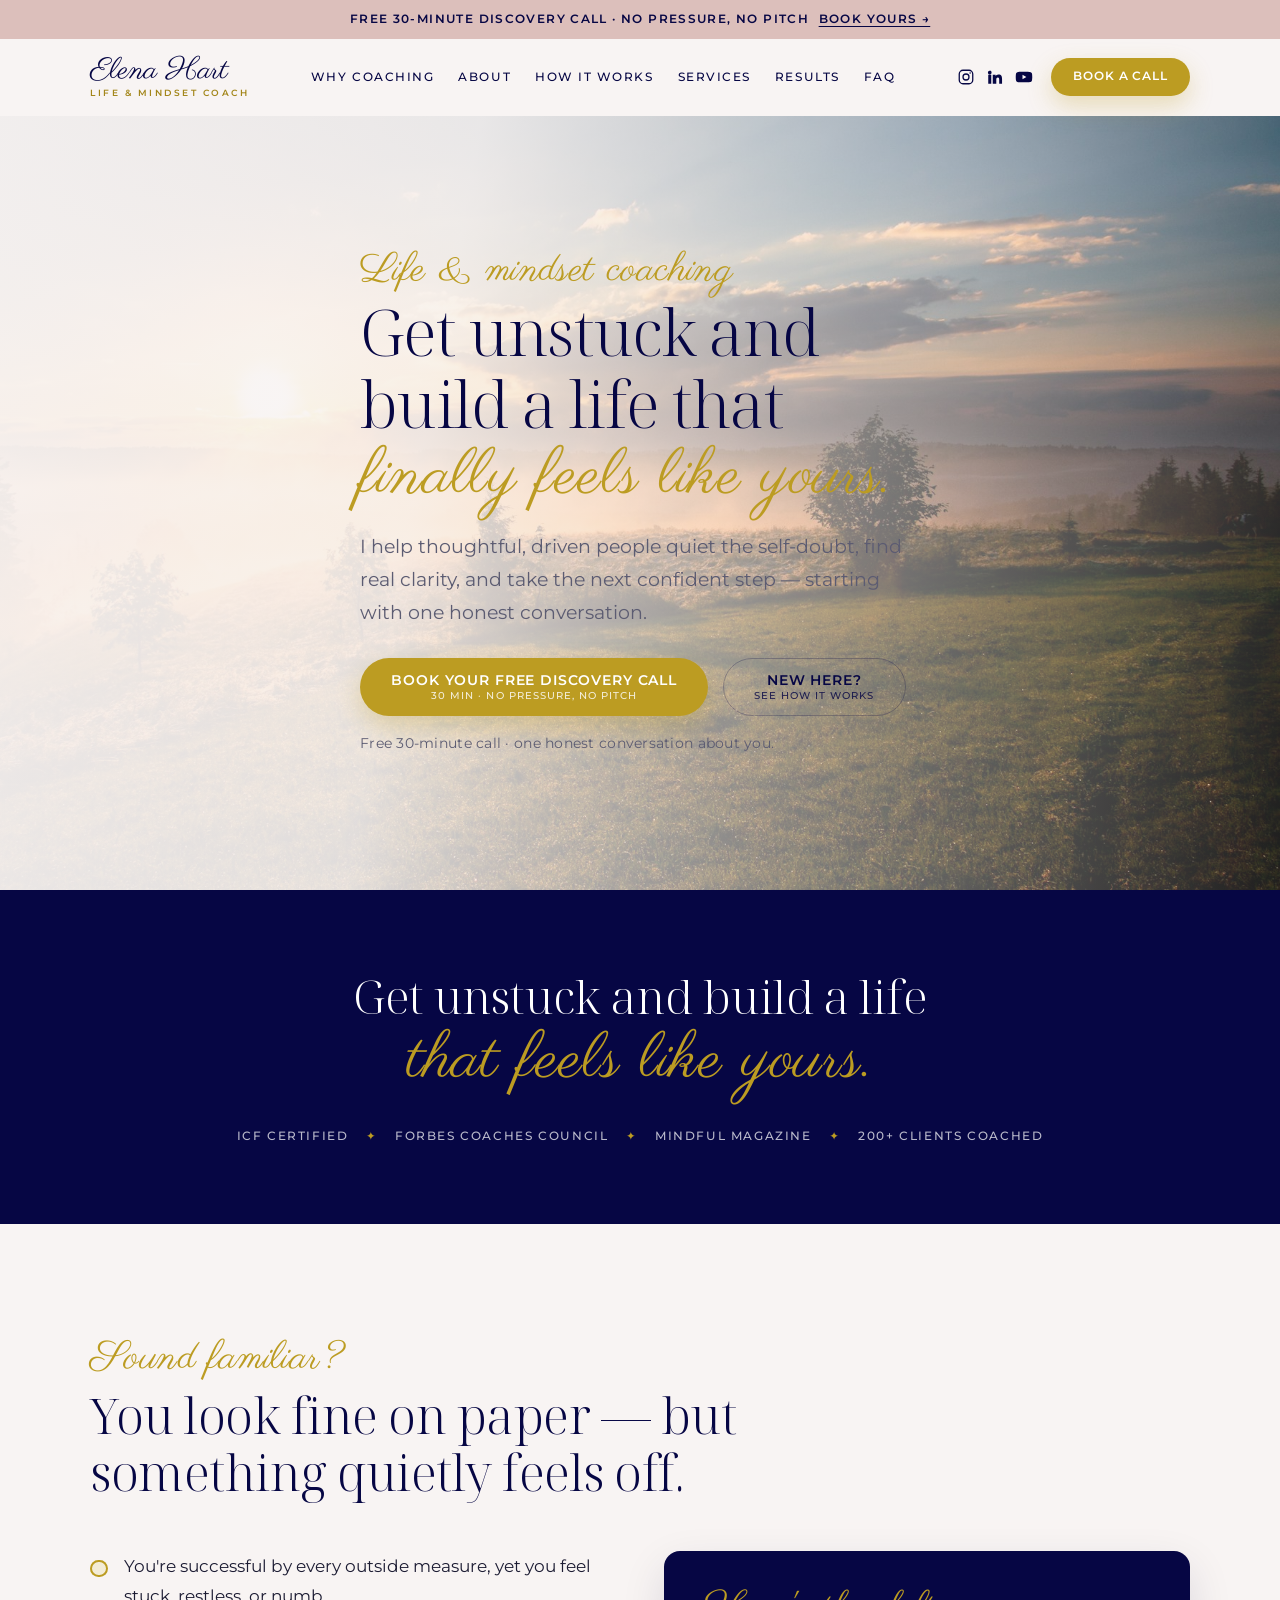
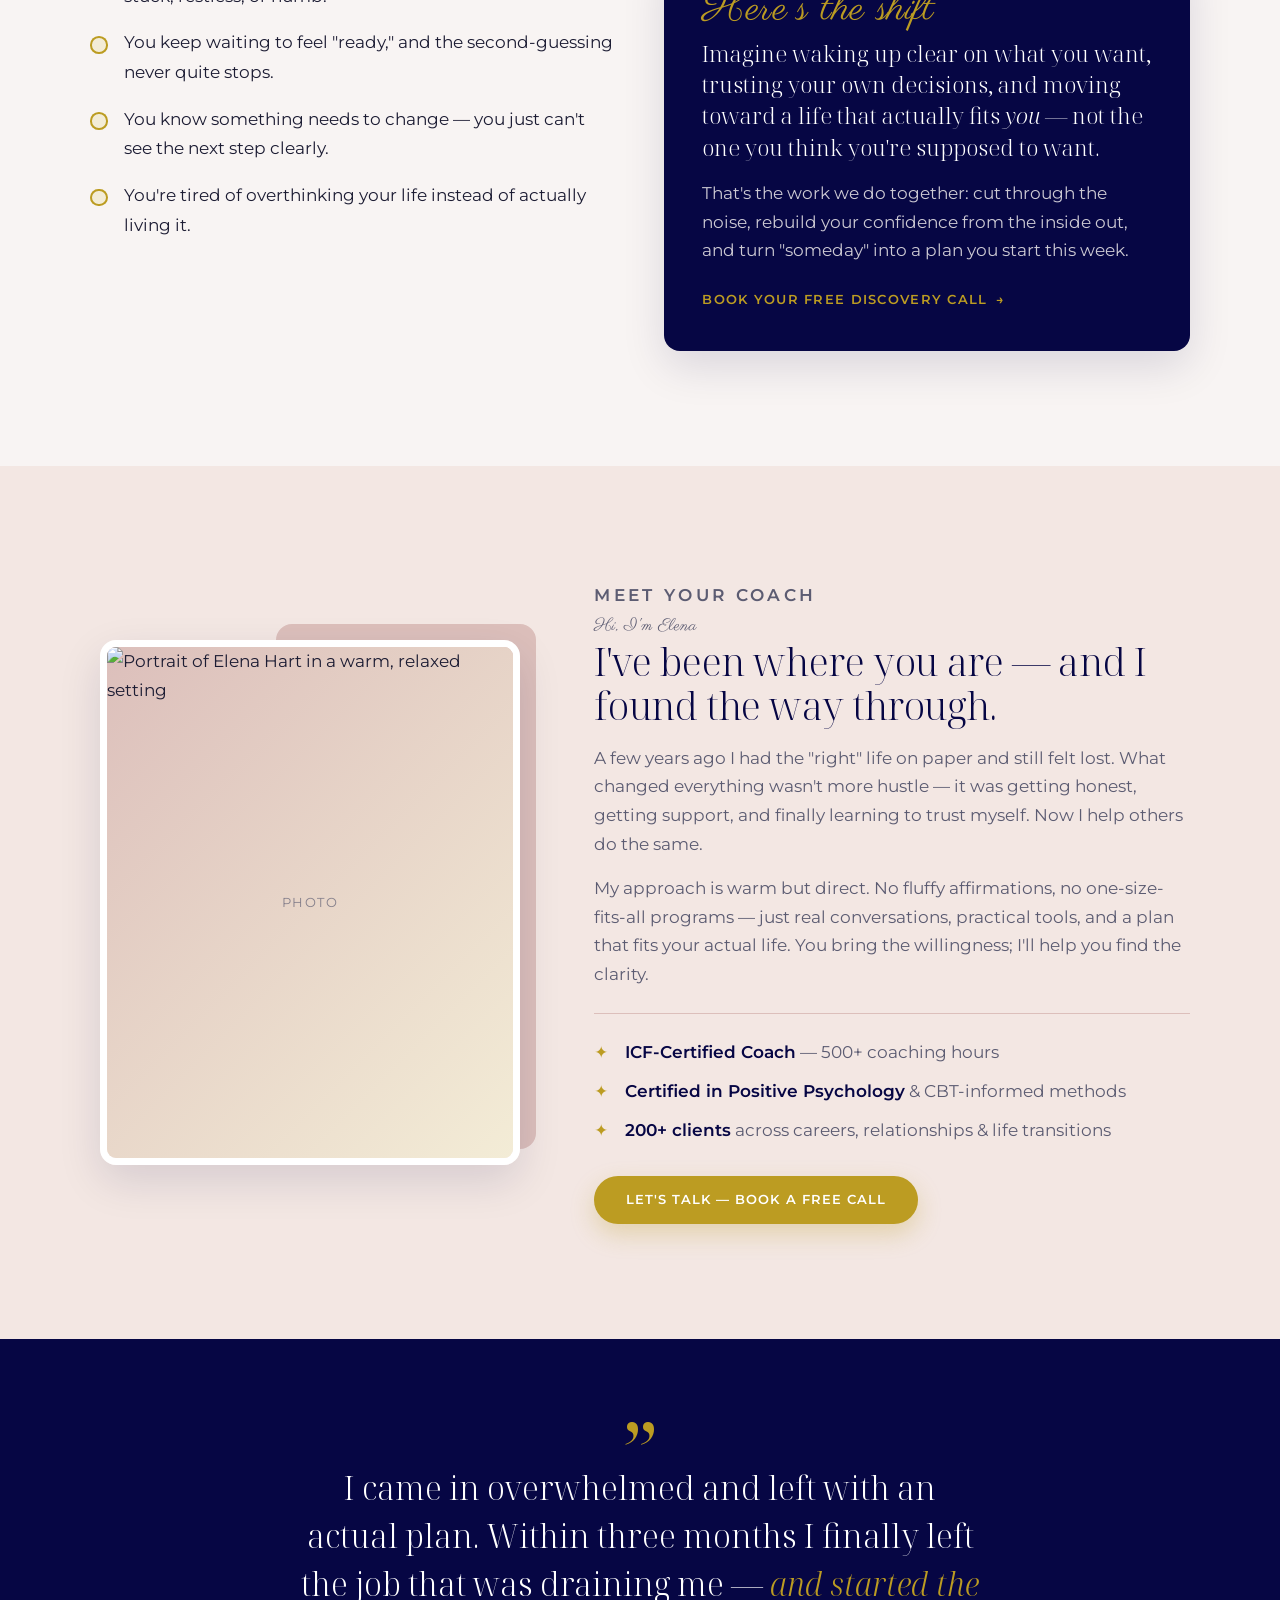
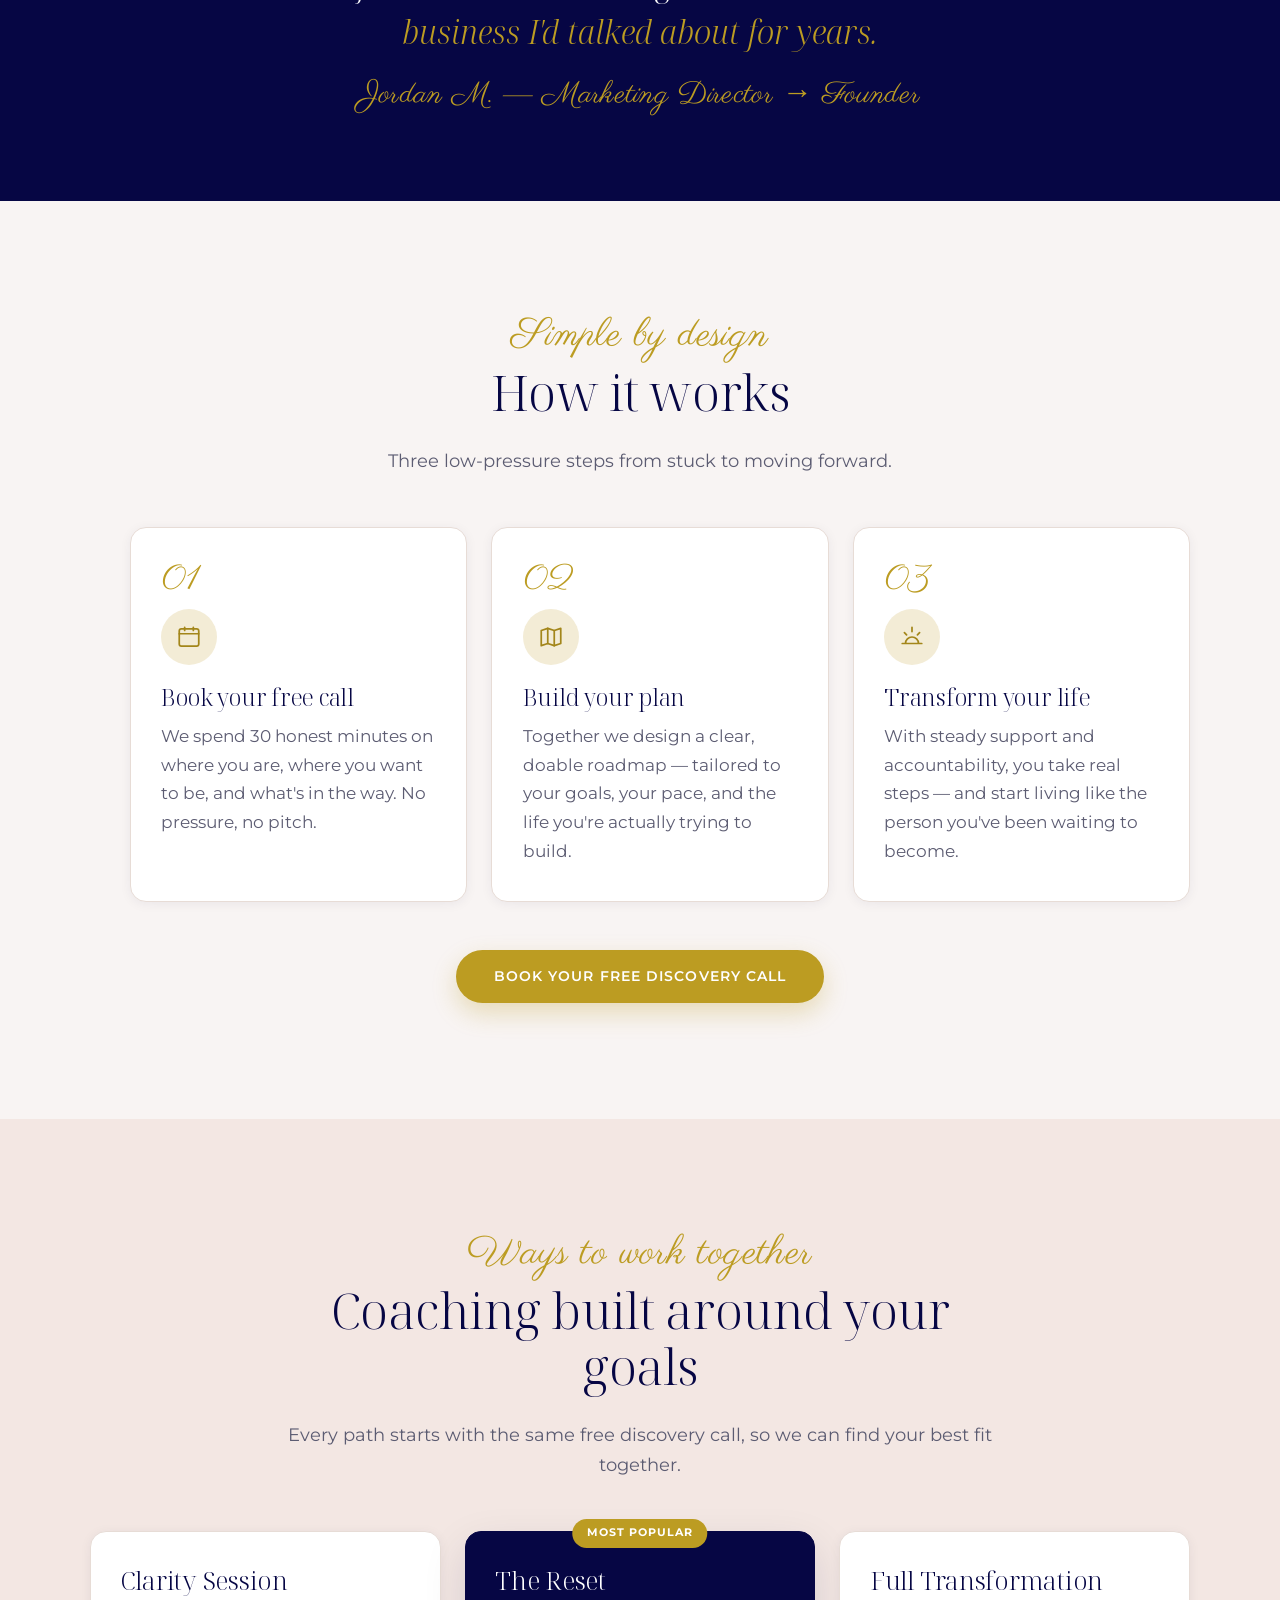
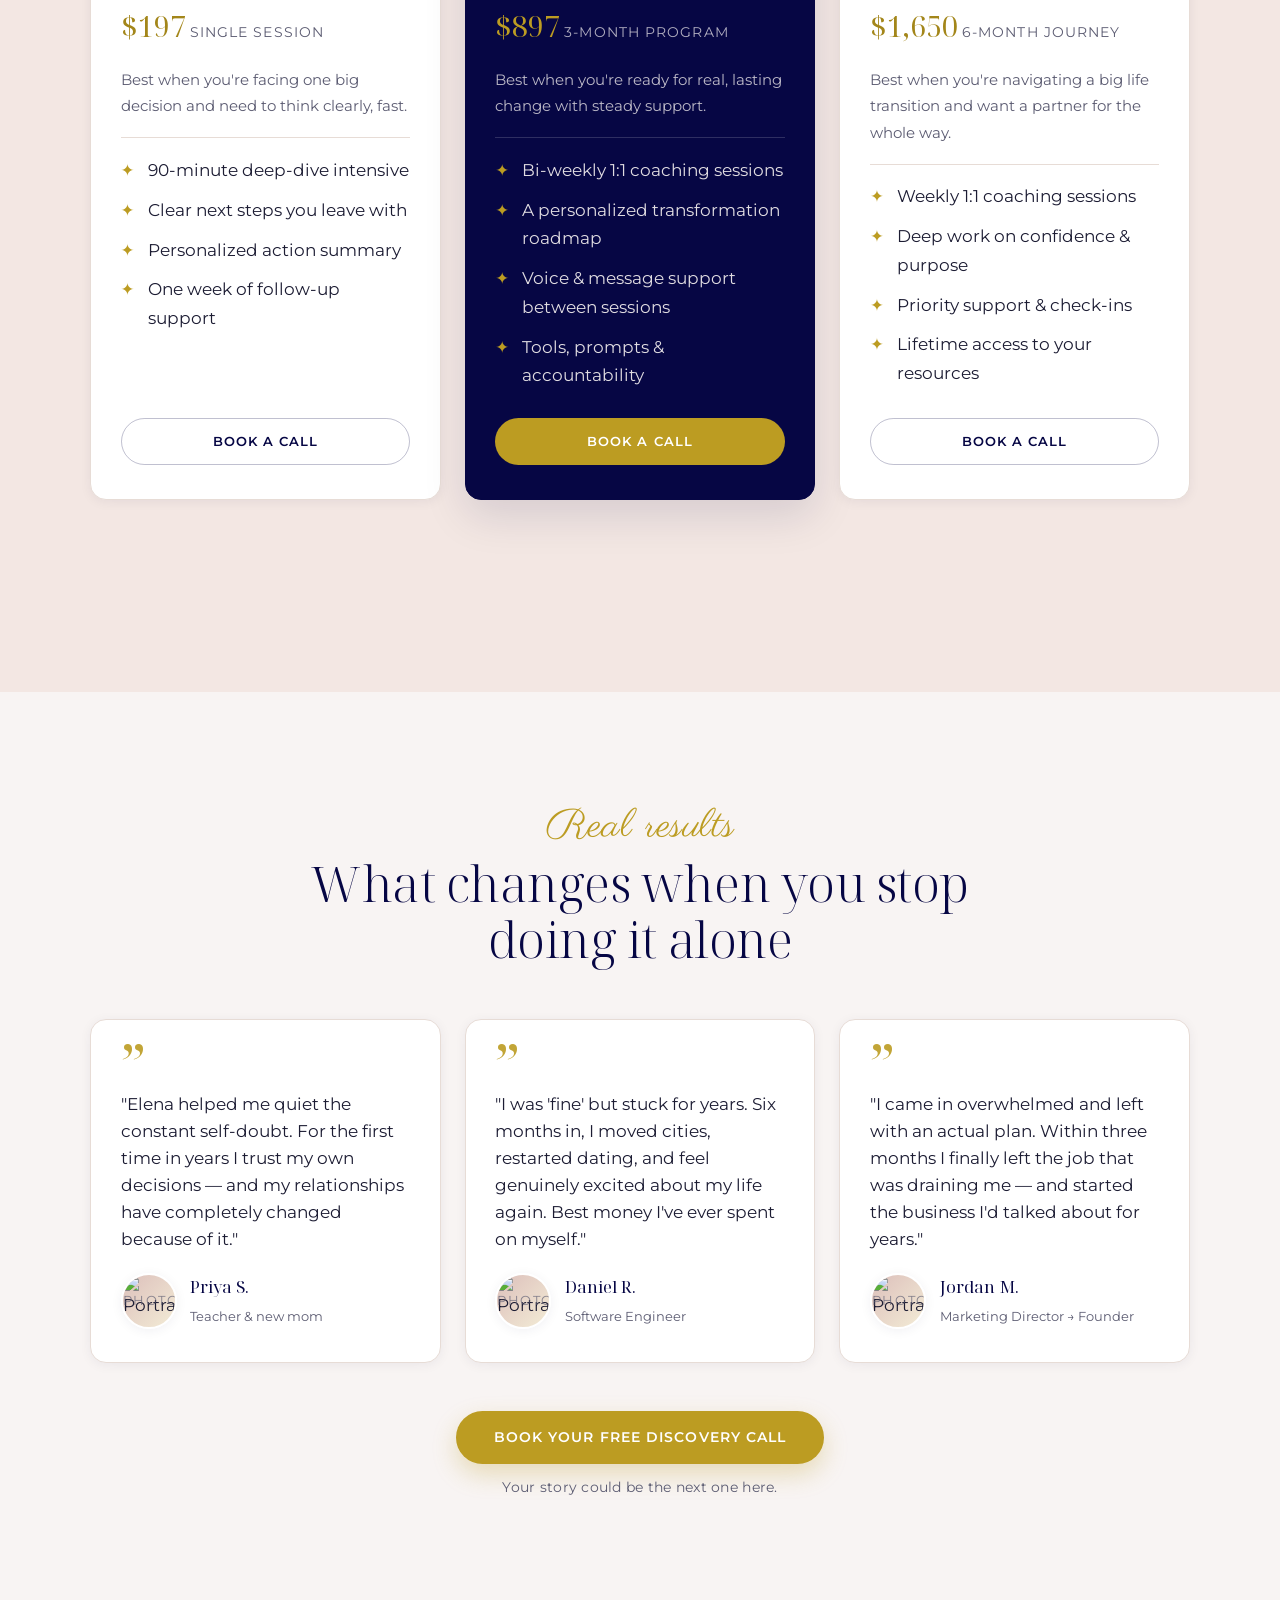
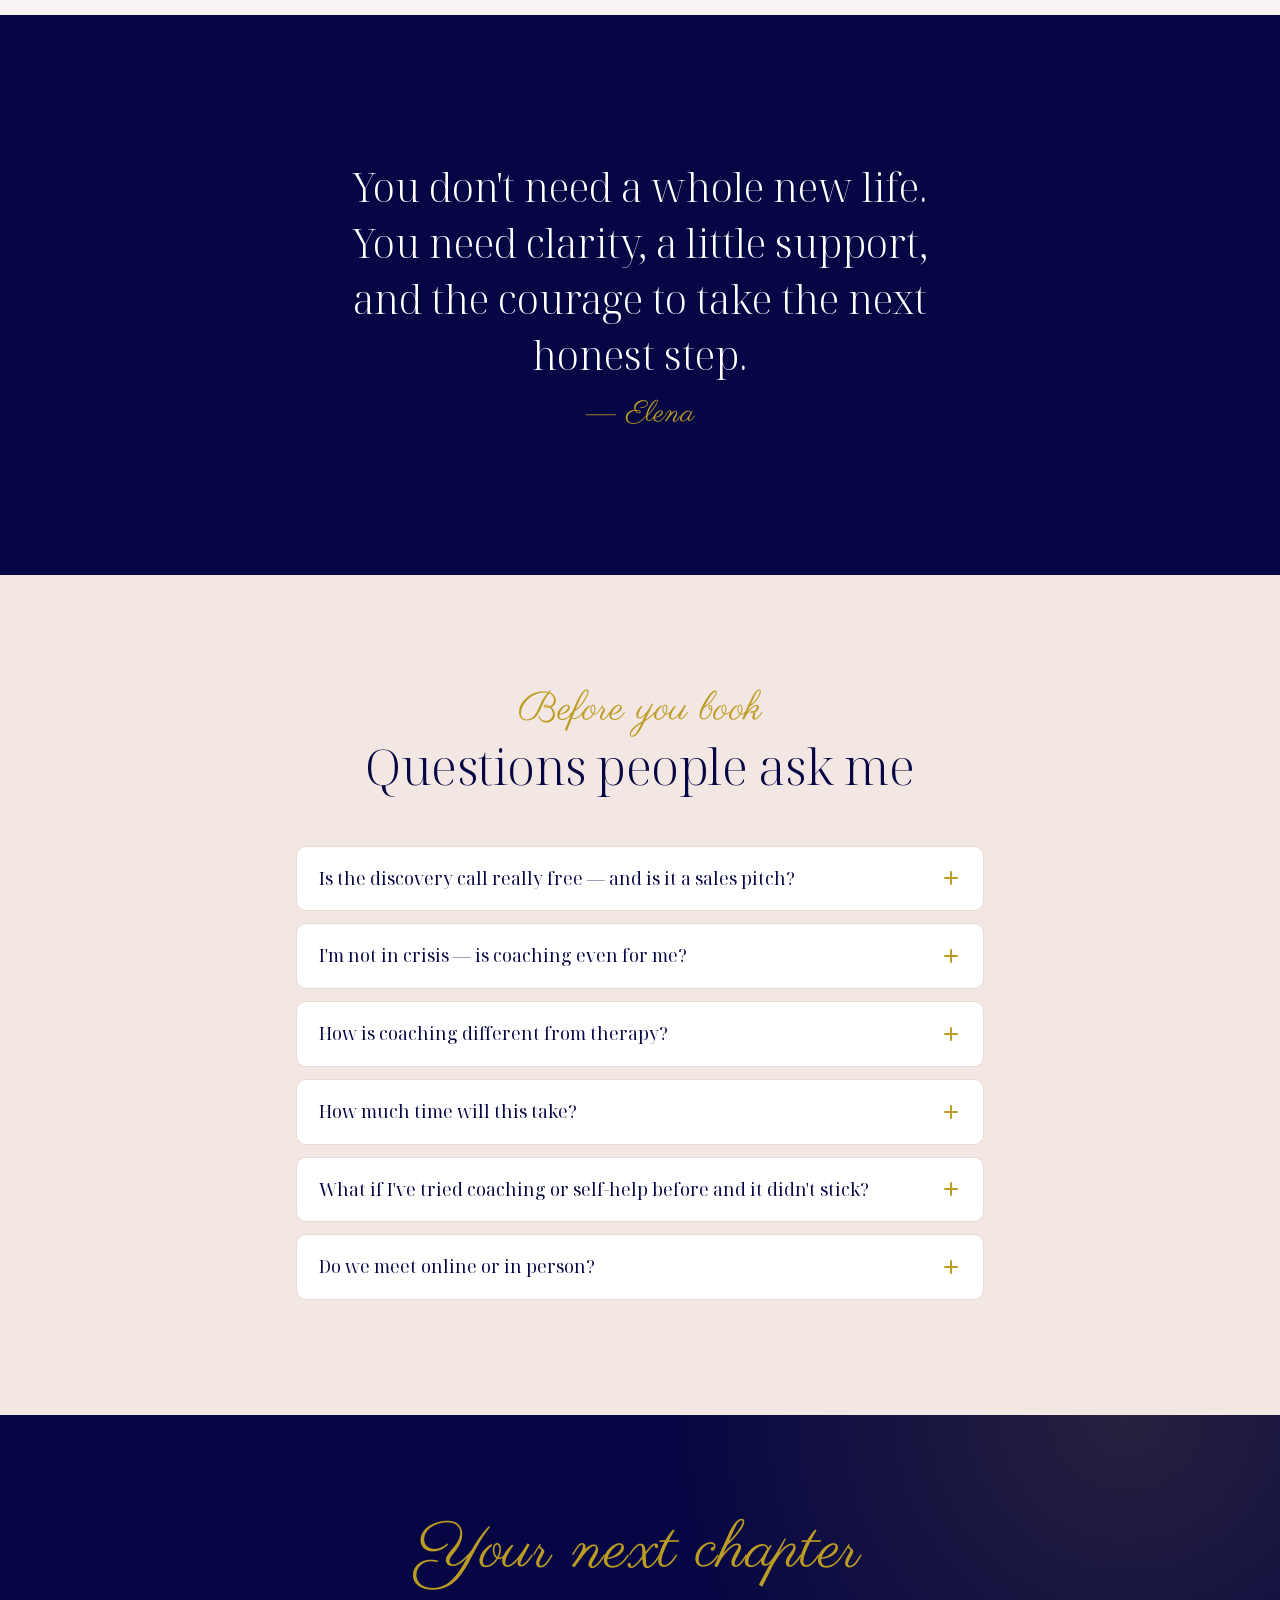
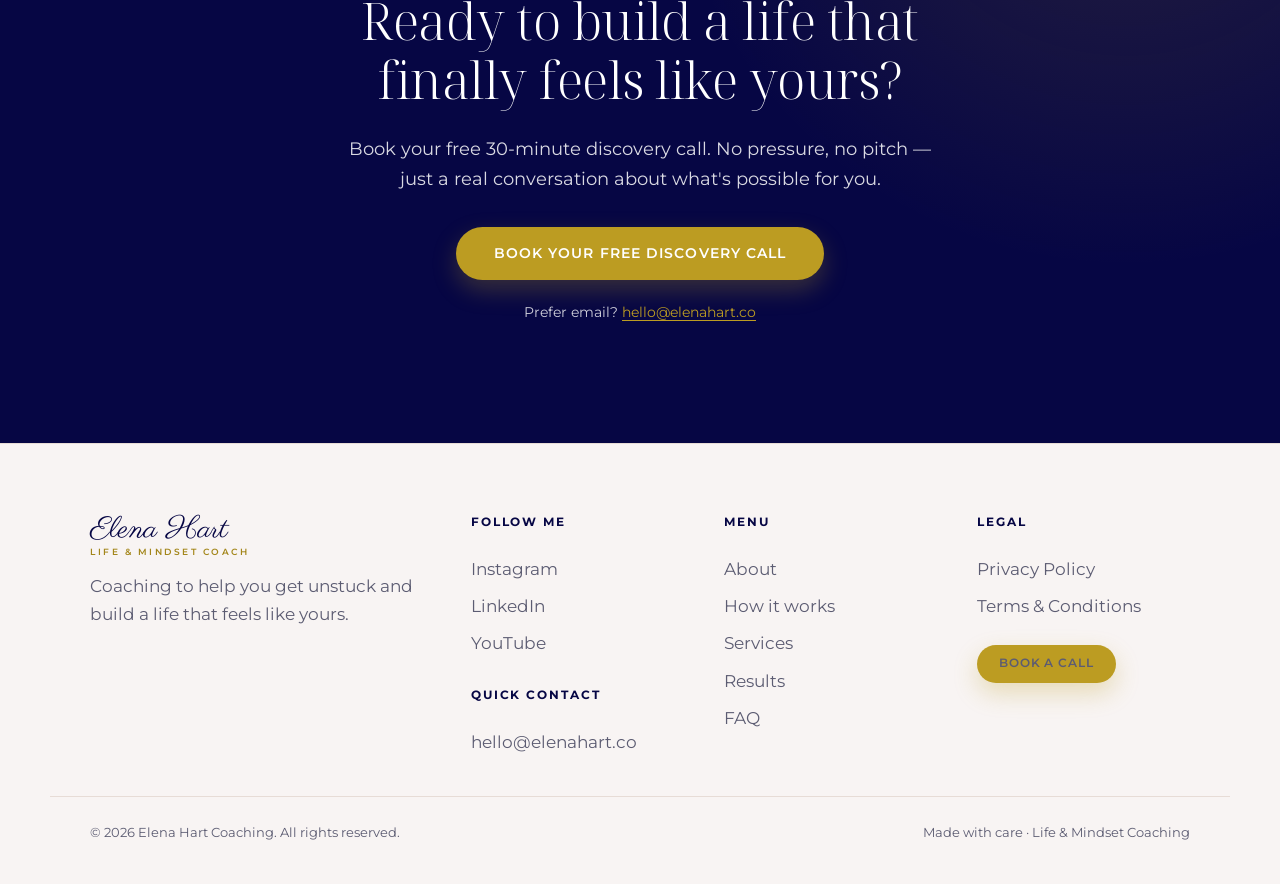
<file: index.html>
<!DOCTYPE html>
<html lang="en">
<head>
  <meta charset="UTF-8" />
  <meta name="viewport" content="width=device-width, initial-scale=1.0" />

  <!-- ============================================================= -->
  <!-- SEO / SOCIAL META                                             -->
  <!-- TODO: replace elenahart.co with your real domain everywhere   -->
  <!-- ============================================================= -->
  <title>Elena Hart | Life &amp; Mindset Coach — Book a Free Discovery Call</title>
  <meta name="description" content="Life & mindset coaching for thoughtful, driven people who feel stuck. Find clarity, quiet the self-doubt, and build a life that feels like yours. Book your free discovery call." />
  <meta name="theme-color" content="#060644" />
  <link rel="canonical" href="https://elenahart.co/" />

  <!-- Open Graph -->
  <meta property="og:type" content="website" />
  <meta property="og:title" content="Elena Hart | Life & Mindset Coach" />
  <meta property="og:description" content="Get unstuck and build a life that finally feels like yours. Book your free discovery call." />
  <meta property="og:url" content="https://elenahart.co/" />
  <meta property="og:site_name" content="Elena Hart Coaching" />
  <!-- TODO: replace with a real 1200x630 share image -->
  <meta property="og:image" content="https://images.unsplash.com/photo-1544027993-37dbfe43562a?auto=format&fit=crop&w=1200&h=630&q=80" />

  <!-- Twitter -->
  <meta name="twitter:card" content="summary_large_image" />
  <meta name="twitter:title" content="Elena Hart | Life & Mindset Coach" />
  <meta name="twitter:description" content="Get unstuck and build a life that finally feels like yours. Book your free discovery call." />

  <!-- Favicon: inline SVG "E" monogram placeholder. TODO: swap for a real favicon.ico -->
  <link rel="icon" href="data:image/svg+xml,%3Csvg xmlns='http://www.w3.org/2000/svg' viewBox='0 0 32 32'%3E%3Crect width='32' height='32' rx='8' fill='%23060644'/%3E%3Ctext x='50%25' y='56%25' font-family='Georgia,serif' font-size='17' fill='%23BC9C22' text-anchor='middle' dominant-baseline='middle'%3EE%3C/text%3E%3C/svg%3E" />

  <!-- Fonts: Parisienne (script accents) · Noto Serif Display (headlines) · Montserrat (body/labels) -->
  <link rel="preconnect" href="https://fonts.googleapis.com" />
  <link rel="preconnect" href="https://fonts.gstatic.com" crossorigin />
  <link href="https://fonts.googleapis.com/css2?family=Montserrat:ital,wght@0,300;0,400;0,500;0,600;0,700;1,400&family=Noto+Serif+Display:ital,wght@0,300;0,400;0,500;1,300;1,400&family=Parisienne&display=swap" rel="stylesheet" />

  <link rel="stylesheet" href="styles.css" />

  <!-- ============================================================= -->
  <!-- JSON-LD structured data (Person + ProfessionalService)        -->
  <!-- ============================================================= -->
  <script type="application/ld+json">
  {
    "@context": "https://schema.org",
    "@graph": [
      {
        "@type": "Person",
        "@id": "https://elenahart.co/#elena",
        "name": "Elena Hart",
        "jobTitle": "Life & Mindset Coach",
        "url": "https://elenahart.co/",
        "email": "hello@elenahart.co",
        "description": "Life & mindset coach helping thoughtful, driven people find clarity, confidence, and purpose.",
        "sameAs": ["https://instagram.com/", "https://linkedin.com/", "https://youtube.com/"]
      },
      {
        "@type": "ProfessionalService",
        "@id": "https://elenahart.co/#business",
        "name": "Elena Hart Coaching",
        "image": "https://images.unsplash.com/photo-1544027993-37dbfe43562a?auto=format&fit=crop&w=1200&q=80",
        "url": "https://elenahart.co/",
        "email": "hello@elenahart.co",
        "priceRange": "$$",
        "description": "1:1 life and mindset coaching for confidence, clarity, purpose, and life transitions.",
        "areaServed": "Worldwide (online)",
        "founder": { "@id": "https://elenahart.co/#elena" }
      }
    ]
  }
  </script>
</head>

<body>
  <a class="skip-link" href="#main">Skip to content</a>

  <!-- ============================================================= -->
  <!-- TOP ANNOUNCEMENT BAR                                           -->
  <!-- ============================================================= -->
  <!-- TODO: replace #book with your Calendly / GHL calendar URL -->
  <a class="topbar" href="#book">
    Free 30-minute discovery call · no pressure, no pitch
    <span class="topbar__link">Book yours&nbsp;→</span>
  </a>

  <!-- ============================================================= -->
  <!-- STICKY NAV                                                    -->
  <!-- ============================================================= -->
  <header class="nav" id="nav" data-nav>
    <div class="container nav__inner">
      <a class="brand" href="#top" aria-label="Elena Hart — home">
        <span class="brand__name">Elena Hart</span>
        <span class="brand__tag">Life &amp; Mindset Coach</span>
      </a>

      <nav class="nav__links" aria-label="Primary">
        <a href="#promise">Why coaching</a>
        <a href="#about">About</a>
        <a href="#process">How it works</a>
        <a href="#services">Services</a>
        <a href="#testimonials">Results</a>
        <a href="#faq">FAQ</a>
      </nav>

      <div class="nav__right">
        <ul class="nav__social" aria-label="Social links">
          <!-- TODO: replace # with your real social URLs -->
          <li><a href="#" aria-label="Instagram"><svg viewBox="0 0 24 24" width="18" height="18" fill="none" stroke="currentColor" stroke-width="1.7"><rect x="3" y="3" width="18" height="18" rx="5"/><circle cx="12" cy="12" r="4"/><circle cx="17.5" cy="6.5" r="1" fill="currentColor" stroke="none"/></svg></a></li>
          <li><a href="#" aria-label="LinkedIn"><svg viewBox="0 0 24 24" width="18" height="18" fill="currentColor"><path d="M4.98 3.5A2.5 2.5 0 1 0 5 8.5a2.5 2.5 0 0 0-.02-5ZM3 9h4v12H3V9Zm6 0h3.8v1.7h.05c.53-1 1.83-2.05 3.77-2.05 4.03 0 4.78 2.65 4.78 6.1V21H17.6v-5.4c0-1.29-.02-2.95-1.8-2.95-1.8 0-2.08 1.4-2.08 2.85V21H9V9Z"/></svg></a></li>
          <li><a href="#" aria-label="YouTube"><svg viewBox="0 0 24 24" width="18" height="18" fill="currentColor"><path d="M23 12s0-3.2-.4-4.7a2.5 2.5 0 0 0-1.8-1.8C19.3 5 12 5 12 5s-7.3 0-8.8.5A2.5 2.5 0 0 0 1.4 7.3C1 8.8 1 12 1 12s0 3.2.4 4.7a2.5 2.5 0 0 0 1.8 1.8C4.7 19 12 19 12 19s7.3 0 8.8-.5a2.5 2.5 0 0 0 1.8-1.8C23 15.2 23 12 23 12Zm-13 3V9l5.2 3-5.2 3Z"/></svg></a></li>
        </ul>
        <!-- TODO: replace #book with your Calendly / GHL calendar URL -->
        <a class="btn btn--gold btn--sm nav__cta" href="#book">Book a Call</a>
      </div>

      <button class="nav__toggle" type="button" aria-expanded="false" aria-controls="mobileMenu" aria-label="Open menu" data-nav-toggle>
        <span></span><span></span><span></span>
      </button>
    </div>

    <div class="nav__mobile" id="mobileMenu" hidden data-mobile-menu>
      <nav class="nav__mobile-links" aria-label="Mobile">
        <a href="#promise">Why coaching</a>
        <a href="#about">About</a>
        <a href="#process">How it works</a>
        <a href="#services">Services</a>
        <a href="#testimonials">Results</a>
        <a href="#faq">FAQ</a>
        <a class="btn btn--gold" href="#book">Book Your Free Discovery Call</a>
      </nav>
    </div>
  </header>

  <main id="main">
    <span id="top"></span>

    <!-- ============================================================= -->
    <!-- HERO                                                          -->
    <!-- ============================================================= -->
    <section class="hero" aria-labelledby="hero-title">
      <!-- HERO BACKGROUND:
           Swap the CSS background-image on .hero__bg (styles.css) for your
           Higgsfield-generated hero when ready. A warm "soft morning light"
           gradient stands in until then. -->
      <div class="hero__bg" aria-hidden="true"></div>
      <div class="hero__scrim" aria-hidden="true"></div>

      <div class="container hero__inner reveal">
        <p class="script-accent hero__script">Life &amp; mindset coaching</p>
        <h1 class="hero__title" id="hero-title">
          Get unstuck and build a life that
          <span class="script-accent script-accent--xl">finally feels like yours.</span>
        </h1>
        <p class="hero__sub">
          I help thoughtful, driven people quiet the self-doubt, find real clarity,
          and take the next confident step — starting with one honest conversation.
        </p>
        <div class="hero__actions">
          <!-- TODO: replace #book with your Calendly / GHL calendar URL -->
          <a class="btn btn--gold btn--stack" href="#book">
            <span class="btn__main">Book Your Free Discovery Call</span>
            <span class="btn__sub">30 min · no pressure, no pitch</span>
          </a>
          <a class="btn btn--outline btn--stack" href="#process">
            <span class="btn__main">New here?</span>
            <span class="btn__sub">See how it works</span>
          </a>
        </div>
        <p class="hero__micro">Free 30-minute call · one honest conversation about you.</p>
      </div>
    </section>

    <!-- ============================================================= -->
    <!-- NAVY STATEMENT BAND (+ credential row)                         -->
    <!-- NOTE: placeholder credentials — swap for real ones.           -->
    <!-- ============================================================= -->
    <section class="band" aria-label="Brand statement and credentials">
      <div class="container band__inner reveal">
        <p class="band__statement">
          Get unstuck and build a life
          <span class="script-accent script-accent--gold script-accent--xl">that feels like yours.</span>
        </p>
        <ul class="band__creds">
          <!-- TODO: replace with real credential / press logos -->
          <li>ICF Certified</li>
          <li aria-hidden="true" class="band__dot">✦</li>
          <li>Forbes Coaches Council</li>
          <li aria-hidden="true" class="band__dot">✦</li>
          <li>Mindful Magazine</li>
          <li aria-hidden="true" class="band__dot">✦</li>
          <li>200+ clients coached</li>
        </ul>
      </div>
    </section>

    <!-- ============================================================= -->
    <!-- PAIN → PROMISE                                                 -->
    <!-- ============================================================= -->
    <section class="section promise" id="promise" aria-labelledby="promise-title">
      <div class="container">
        <div class="section__head reveal">
          <p class="script-accent">Sound familiar?</p>
          <h2 class="section__title" id="promise-title">
            You look fine on paper — but something quietly feels off.
          </h2>
        </div>

        <div class="promise__grid">
          <ul class="promise__pains reveal">
            <li>You're successful by every outside measure, yet you feel stuck, restless, or numb.</li>
            <li>You keep waiting to feel "ready," and the second-guessing never quite stops.</li>
            <li>You know something needs to change — you just can't see the next step clearly.</li>
            <li>You're tired of overthinking your life instead of actually living it.</li>
          </ul>

          <div class="promise__card reveal" data-reveal-delay="1">
            <p class="script-accent script-accent--gold">Here's the shift</p>
            <p class="promise__lead">
              Imagine waking up clear on what you want, trusting your own decisions,
              and moving toward a life that actually fits <em>you</em> — not the one
              you think you're supposed to want.
            </p>
            <p class="promise__body">
              That's the work we do together: cut through the noise, rebuild your
              confidence from the inside out, and turn "someday" into a plan you
              start this week.
            </p>
            <a class="link-cta" href="#book">Book your free discovery call
              <span class="link-cta__arrow" aria-hidden="true">→</span>
            </a>
          </div>
        </div>
      </div>
    </section>

    <!-- ============================================================= -->
    <!-- ABOUT THE COACH                                                -->
    <!-- ============================================================= -->
    <section class="section section--blush about" id="about" aria-labelledby="about-title">
      <div class="container about__grid">
        <div class="about__media reveal">
          <div class="about__frame">
            <!-- TODO: replace with a real, candid headshot of the coach (approx 800x900) -->
            <img class="about__photo"
              src="https://images.unsplash.com/photo-1580489944761-15a19d654956?auto=format&fit=crop&w=800&q=80"
              alt="Portrait of Elena Hart in a warm, relaxed setting"
              width="800" height="900" loading="lazy"
              onerror="this.onerror=null;this.classList.add('is-fallback');this.removeAttribute('src');" />
          </div>
        </div>

        <div class="about__copy reveal" data-reveal-delay="1">
          <p class="eyebrow">Meet your coach</p>
          <p class="script-accent script-accent--gold script-accent--xl about__hi">Hi, I'm Elena</p>
          <h2 class="section__title about__title" id="about-title">
            I've been where you are — and I found the way through.
          </h2>
          <p>
            A few years ago I had the "right" life on paper and still felt lost. What
            changed everything wasn't more hustle — it was getting honest, getting
            support, and finally learning to trust myself. Now I help others do the same.
          </p>
          <p>
            My approach is warm but direct. No fluffy affirmations, no one-size-fits-all
            programs — just real conversations, practical tools, and a plan that fits
            your actual life. You bring the willingness; I'll help you find the clarity.
          </p>

          <!-- NOTE: placeholder credentials — replace with your real certifications -->
          <ul class="about__creds">
            <li><strong>ICF-Certified Coach</strong> — 500+ coaching hours</li>
            <li><strong>Certified in Positive Psychology</strong> &amp; CBT-informed methods</li>
            <li><strong>200+ clients</strong> across careers, relationships &amp; life transitions</li>
          </ul>

          <a class="btn btn--gold" href="#book">Let's talk — book a free call</a>
        </div>
      </div>
    </section>

    <!-- ============================================================= -->
    <!-- FEATURED TESTIMONIAL BAND (navy)                               -->
    <!-- ⚠️ PLACEHOLDER testimonial — illustrative, not a real client.  -->
    <!-- ============================================================= -->
    <section class="feature-quote" aria-label="Client testimonial">
      <div class="container feature-quote__inner reveal">
        <span class="feature-quote__mark" aria-hidden="true">&#8221;</span>
        <blockquote class="feature-quote__text">
          I came in overwhelmed and left with an actual plan. Within three months I
          finally left the job that was draining me — <em>and started the business
          I'd talked about for years.</em>
        </blockquote>
        <p class="feature-quote__by script-accent script-accent--gold">Jordan M. — Marketing Director → Founder</p>
      </div>
    </section>

    <!-- ============================================================= -->
    <!-- HOW IT WORKS                                                   -->
    <!-- ============================================================= -->
    <section class="section process" id="process" aria-labelledby="process-title">
      <div class="container">
        <div class="section__head section__head--center reveal">
          <p class="script-accent">Simple by design</p>
          <h2 class="section__title" id="process-title">How it works</h2>
          <p class="section__intro">Three low-pressure steps from stuck to moving forward.</p>
        </div>

        <ol class="process__steps">
          <li class="process__step reveal">
            <span class="process__num" aria-hidden="true">01</span>
            <span class="process__icon" aria-hidden="true">
              <svg viewBox="0 0 24 24" fill="none" stroke="currentColor" stroke-width="1.6" stroke-linecap="round" stroke-linejoin="round"><rect x="3" y="4.5" width="18" height="16" rx="2"/><path d="M3 9h18M8 3v3M16 3v3"/></svg>
            </span>
            <h3 class="process__step-title">Book your free call</h3>
            <p>We spend 30 honest minutes on where you are, where you want to be, and what's in the way. No pressure, no pitch.</p>
          </li>

          <li class="process__step reveal" data-reveal-delay="1">
            <span class="process__num" aria-hidden="true">02</span>
            <span class="process__icon" aria-hidden="true">
              <svg viewBox="0 0 24 24" fill="none" stroke="currentColor" stroke-width="1.6" stroke-linecap="round" stroke-linejoin="round"><path d="M9 4 3 6v14l6-2 6 2 6-2V4l-6 2-6-2Z"/><path d="M9 4v14M15 6v14"/></svg>
            </span>
            <h3 class="process__step-title">Build your plan</h3>
            <p>Together we design a clear, doable roadmap — tailored to your goals, your pace, and the life you're actually trying to build.</p>
          </li>

          <li class="process__step reveal" data-reveal-delay="2">
            <span class="process__num" aria-hidden="true">03</span>
            <span class="process__icon" aria-hidden="true">
              <svg viewBox="0 0 24 24" fill="none" stroke="currentColor" stroke-width="1.6" stroke-linecap="round" stroke-linejoin="round"><path d="M12 3v4M5 8l2 2M19 8l-2 2M3 18h18M6 18a6 6 0 0 1 12 0"/></svg>
            </span>
            <h3 class="process__step-title">Transform your life</h3>
            <p>With steady support and accountability, you take real steps — and start living like the person you've been waiting to become.</p>
          </li>
        </ol>

        <div class="process__cta reveal">
          <a class="btn btn--gold btn--lg" href="#book">Book Your Free Discovery Call</a>
        </div>
      </div>
    </section>

    <!-- ============================================================= -->
    <!-- SERVICES / PACKAGES                                            -->
    <!-- NOTE: prices are placeholders — set your own.                  -->
    <!-- ============================================================= -->
    <section class="section section--blush services" id="services" aria-labelledby="services-title">
      <div class="container">
        <div class="section__head section__head--center reveal">
          <p class="script-accent">Ways to work together</p>
          <h2 class="section__title" id="services-title">Coaching built around your goals</h2>
          <p class="section__intro">Every path starts with the same free discovery call, so we can find your best fit together.</p>
        </div>

        <div class="services__grid">
          <article class="pkg reveal">
            <header class="pkg__head">
              <h3 class="pkg__name">Clarity Session</h3>
              <p class="pkg__price"><span class="pkg__amt">$197</span> <span class="pkg__unit">single session</span></p>
            </header>
            <p class="pkg__for">Best when you're facing one big decision and need to think clearly, fast.</p>
            <ul class="pkg__list">
              <li>90-minute deep-dive intensive</li>
              <li>Clear next steps you leave with</li>
              <li>Personalized action summary</li>
              <li>One week of follow-up support</li>
            </ul>
            <a class="btn btn--outline pkg__cta" href="#book">Book a Call</a>
          </article>

          <article class="pkg pkg--featured reveal" data-reveal-delay="1">
            <span class="pkg__badge">Most popular</span>
            <header class="pkg__head">
              <h3 class="pkg__name">The Reset</h3>
              <p class="pkg__price"><span class="pkg__amt">$897</span> <span class="pkg__unit">3-month program</span></p>
            </header>
            <p class="pkg__for">Best when you're ready for real, lasting change with steady support.</p>
            <ul class="pkg__list">
              <li>Bi-weekly 1:1 coaching sessions</li>
              <li>A personalized transformation roadmap</li>
              <li>Voice &amp; message support between sessions</li>
              <li>Tools, prompts &amp; accountability</li>
            </ul>
            <a class="btn btn--gold pkg__cta" href="#book">Book a Call</a>
          </article>

          <article class="pkg reveal" data-reveal-delay="2">
            <header class="pkg__head">
              <h3 class="pkg__name">Full Transformation</h3>
              <p class="pkg__price"><span class="pkg__amt">$1,650</span> <span class="pkg__unit">6-month journey</span></p>
            </header>
            <p class="pkg__for">Best when you're navigating a big life transition and want a partner for the whole way.</p>
            <ul class="pkg__list">
              <li>Weekly 1:1 coaching sessions</li>
              <li>Deep work on confidence &amp; purpose</li>
              <li>Priority support &amp; check-ins</li>
              <li>Lifetime access to your resources</li>
            </ul>
            <a class="btn btn--outline pkg__cta" href="#book">Book a Call</a>
          </article>
        </div>

        <p class="services__note reveal">Not sure which fits? That's exactly what the free call is for.</p>
      </div>
    </section>

    <!-- ============================================================= -->
    <!-- TESTIMONIALS                                                  -->
    <!-- ⚠️ PLACEHOLDER TESTIMONIALS — illustrative examples, NOT real  -->
    <!--    people. Replace with genuine, permission-granted quotes.    -->
    <!-- ============================================================= -->
    <section class="section testimonials" id="testimonials" aria-labelledby="testimonials-title">
      <div class="container">
        <div class="section__head section__head--center reveal">
          <p class="script-accent">Real results</p>
          <h2 class="section__title" id="testimonials-title">What changes when you stop doing it alone</h2>
        </div>

        <div class="testimonials__grid">
          <figure class="quote reveal">
            <span class="quote__mark" aria-hidden="true">&#8221;</span>
            <blockquote>
              "Elena helped me quiet the constant self-doubt. For the first time in years I trust my own decisions — and my relationships have completely changed because of it."
            </blockquote>
            <figcaption class="quote__by">
              <img class="quote__avatar" width="56" height="56" loading="lazy"
                src="https://images.unsplash.com/photo-1531123897727-8f129e1688ce?auto=format&fit=crop&w=112&q=80"
                alt="Portrait of Priya S."
                onerror="this.onerror=null;this.classList.add('is-fallback');this.removeAttribute('src');" />
              <span><strong>Priya S.</strong><span class="quote__role">Teacher &amp; new mom</span></span>
            </figcaption>
          </figure>

          <figure class="quote reveal" data-reveal-delay="1">
            <span class="quote__mark" aria-hidden="true">&#8221;</span>
            <blockquote>
              "I was 'fine' but stuck for years. Six months in, I moved cities, restarted dating, and feel genuinely excited about my life again. Best money I've ever spent on myself."
            </blockquote>
            <figcaption class="quote__by">
              <img class="quote__avatar" width="56" height="56" loading="lazy"
                src="https://images.unsplash.com/photo-1506794778202-cad84cf45f1d?auto=format&fit=crop&w=112&q=80"
                alt="Portrait of Daniel R."
                onerror="this.onerror=null;this.classList.add('is-fallback');this.removeAttribute('src');" />
              <span><strong>Daniel R.</strong><span class="quote__role">Software Engineer</span></span>
            </figcaption>
          </figure>

          <figure class="quote reveal" data-reveal-delay="2">
            <span class="quote__mark" aria-hidden="true">&#8221;</span>
            <blockquote>
              "I came in overwhelmed and left with an actual plan. Within three months I finally left the job that was draining me — and started the business I'd talked about for years."
            </blockquote>
            <figcaption class="quote__by">
              <img class="quote__avatar" width="56" height="56" loading="lazy"
                src="https://images.unsplash.com/photo-1544005313-94ddf0286df2?auto=format&fit=crop&w=112&q=80"
                alt="Portrait of Jordan M."
                onerror="this.onerror=null;this.classList.add('is-fallback');this.removeAttribute('src');" />
              <span><strong>Jordan M.</strong><span class="quote__role">Marketing Director → Founder</span></span>
            </figcaption>
          </figure>
        </div>

        <div class="testimonials__cta reveal">
          <a class="btn btn--gold btn--lg" href="#book">Book Your Free Discovery Call</a>
          <p class="hero__micro">Your story could be the next one here.</p>
        </div>
      </div>
    </section>

    <!-- ============================================================= -->
    <!-- FULL-BLEED PHOTO QUOTE BAND                                    -->
    <!-- Uses a line of our own promise copy over a warm photo.         -->
    <!-- ============================================================= -->
    <section class="photo-quote" aria-label="A note from Elena">
      <div class="photo-quote__overlay"></div>
      <!-- TODO: replace the background image (see .photo-quote in styles.css) -->
      <div class="container photo-quote__inner reveal">
        <p class="photo-quote__text">
          You don't need a whole new life. You need clarity, a little support, and
          the courage to take the next honest step.
        </p>
        <p class="photo-quote__by script-accent script-accent--gold">— Elena</p>
      </div>
    </section>

    <!-- ============================================================= -->
    <!-- FAQ                                                            -->
    <!-- ============================================================= -->
    <section class="section section--blush faq" id="faq" aria-labelledby="faq-title">
      <div class="container faq__inner">
        <div class="section__head section__head--center reveal">
          <p class="script-accent">Before you book</p>
          <h2 class="section__title" id="faq-title">Questions people ask me</h2>
        </div>

        <div class="accordion reveal" data-accordion>
          <div class="accordion__item">
            <h3>
              <button class="accordion__trigger" type="button" aria-expanded="false" aria-controls="faq1" id="faq1-btn">
                <span>Is the discovery call really free — and is it a sales pitch?</span>
                <span class="accordion__icon" aria-hidden="true"></span>
              </button>
            </h3>
            <div class="accordion__panel" id="faq1" role="region" aria-labelledby="faq1-btn" hidden>
              <p>Yes, genuinely free — 30 minutes, no cost, no obligation. It's a real conversation about you. If coaching is a fit, I'll tell you; if it's not, I'll point you somewhere better. No hard sell, ever.</p>
            </div>
          </div>

          <div class="accordion__item">
            <h3>
              <button class="accordion__trigger" type="button" aria-expanded="false" aria-controls="faq2" id="faq2-btn">
                <span>I'm not in crisis — is coaching even for me?</span>
                <span class="accordion__icon" aria-hidden="true"></span>
              </button>
            </h3>
            <div class="accordion__panel" id="faq2" role="region" aria-labelledby="faq2-btn" hidden>
              <p>Absolutely. Most of my clients are doing "fine" — they're just ready for more clarity, confidence, or direction. Coaching is for growth, not just crisis. You don't have to be broken to want better.</p>
            </div>
          </div>

          <div class="accordion__item">
            <h3>
              <button class="accordion__trigger" type="button" aria-expanded="false" aria-controls="faq3" id="faq3-btn">
                <span>How is coaching different from therapy?</span>
                <span class="accordion__icon" aria-hidden="true"></span>
              </button>
            </h3>
            <div class="accordion__panel" id="faq3" role="region" aria-labelledby="faq3-btn" hidden>
              <p>Therapy often focuses on healing the past; coaching focuses on building your future. We work forward — clarity, goals, habits, and action. The two can complement each other beautifully, and I'm happy to talk through what you need.</p>
            </div>
          </div>

          <div class="accordion__item">
            <h3>
              <button class="accordion__trigger" type="button" aria-expanded="false" aria-controls="faq4" id="faq4-btn">
                <span>How much time will this take?</span>
                <span class="accordion__icon" aria-hidden="true"></span>
              </button>
            </h3>
            <div class="accordion__panel" id="faq4" role="region" aria-labelledby="faq4-btn" hidden>
              <p>Sessions run 45–90 minutes, weekly or bi-weekly depending on your package. Between sessions, the "homework" is light and practical — small shifts that fit a real, busy life. This is designed to give you time back, not take it.</p>
            </div>
          </div>

          <div class="accordion__item">
            <h3>
              <button class="accordion__trigger" type="button" aria-expanded="false" aria-controls="faq5" id="faq5-btn">
                <span>What if I've tried coaching or self-help before and it didn't stick?</span>
                <span class="accordion__icon" aria-hidden="true"></span>
              </button>
            </h3>
            <div class="accordion__panel" id="faq5" role="region" aria-labelledby="faq5-btn" hidden>
              <p>Totally understandable — generic advice rarely sticks. This is different because it's built entirely around <em>you</em>: your goals, your obstacles, your pace, with real accountability so you actually follow through. That's usually the missing piece.</p>
            </div>
          </div>

          <div class="accordion__item">
            <h3>
              <button class="accordion__trigger" type="button" aria-expanded="false" aria-controls="faq6" id="faq6-btn">
                <span>Do we meet online or in person?</span>
                <span class="accordion__icon" aria-hidden="true"></span>
              </button>
            </h3>
            <div class="accordion__panel" id="faq6" role="region" aria-labelledby="faq6-btn" hidden>
              <p>All coaching happens online over video, so we can work together wherever you are. All you need is a quiet spot and a solid connection. <!-- TODO: update if you offer in-person sessions --></p>
            </div>
          </div>
        </div>
      </div>
    </section>

    <!-- ============================================================= -->
    <!-- FINAL CTA BAND (navy)                                          -->
    <!-- ============================================================= -->
    <section class="cta-band" id="book" aria-labelledby="cta-title">
      <div class="container cta-band__inner reveal">
        <p class="script-accent script-accent--gold script-accent--xl">Your next chapter</p>
        <h2 class="cta-band__title" id="cta-title">Ready to build a life that finally feels like yours?</h2>
        <p class="cta-band__sub">Book your free 30-minute discovery call. No pressure, no pitch — just a real conversation about what's possible for you.</p>
        <!-- TODO: replace href below with your Calendly / GHL calendar URL.
             If you embed a scheduler here, drop the <iframe> right under this button. -->
        <a class="btn btn--gold btn--lg" href="#book">Book Your Free Discovery Call</a>
        <p class="cta-band__micro">Prefer email? <a href="mailto:hello@elenahart.co">hello@elenahart.co</a></p>
      </div>
    </section>
  </main>

  <!-- ============================================================= -->
  <!-- FOOTER                                                         -->
  <!-- ============================================================= -->
  <footer class="footer">
    <div class="container footer__inner">
      <div class="footer__brand">
        <a class="brand" href="#top" aria-label="Elena Hart — home">
          <span class="brand__name">Elena Hart</span>
          <span class="brand__tag">Life &amp; Mindset Coach</span>
        </a>
        <p class="footer__tag">Coaching to help you get unstuck and build a life that feels like yours.</p>
      </div>

      <div class="footer__col">
        <h4>Follow me</h4>
        <ul class="footer__social" aria-label="Social links">
          <!-- TODO: replace # with your real social URLs -->
          <li><a href="#">Instagram</a></li>
          <li><a href="#">LinkedIn</a></li>
          <li><a href="#">YouTube</a></li>
        </ul>
        <h4 class="footer__col-h2">Quick contact</h4>
        <a href="mailto:hello@elenahart.co">hello@elenahart.co</a>
      </div>

      <nav class="footer__col" aria-label="Footer menu">
        <h4>Menu</h4>
        <a href="#about">About</a>
        <a href="#process">How it works</a>
        <a href="#services">Services</a>
        <a href="#testimonials">Results</a>
        <a href="#faq">FAQ</a>
      </nav>

      <nav class="footer__col" aria-label="Legal">
        <h4>Legal</h4>
        <!-- TODO: link real privacy/terms pages -->
        <a href="#">Privacy Policy</a>
        <a href="#">Terms &amp; Conditions</a>
        <a class="btn btn--gold btn--sm footer__cta" href="#book">Book a Call</a>
      </nav>
    </div>

    <div class="container footer__bottom">
      <p>&copy; <span data-year>2026</span> Elena Hart Coaching. All rights reserved.</p>
      <p class="footer__legal">Made with care · Life &amp; Mindset Coaching</p>
    </div>
  </footer>

  <script src="script.js"></script>
</body>
</html>
</file>
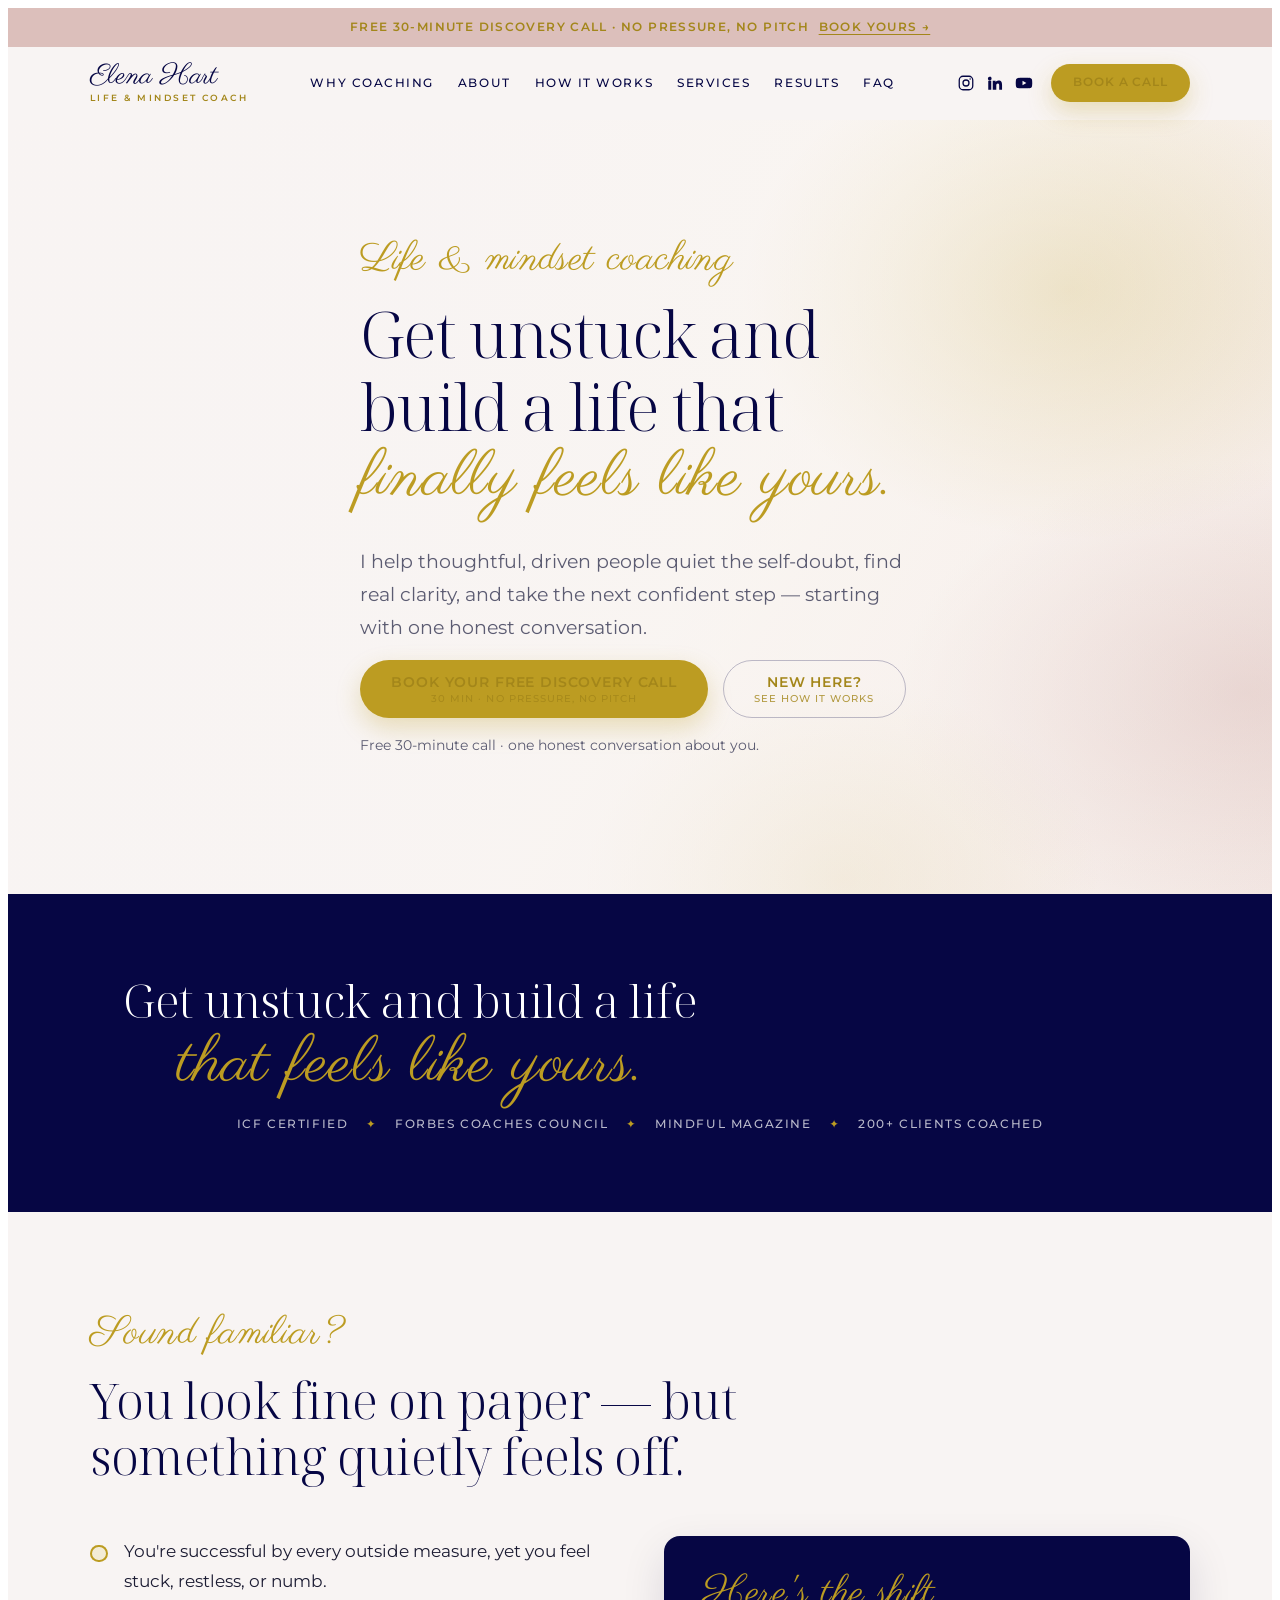
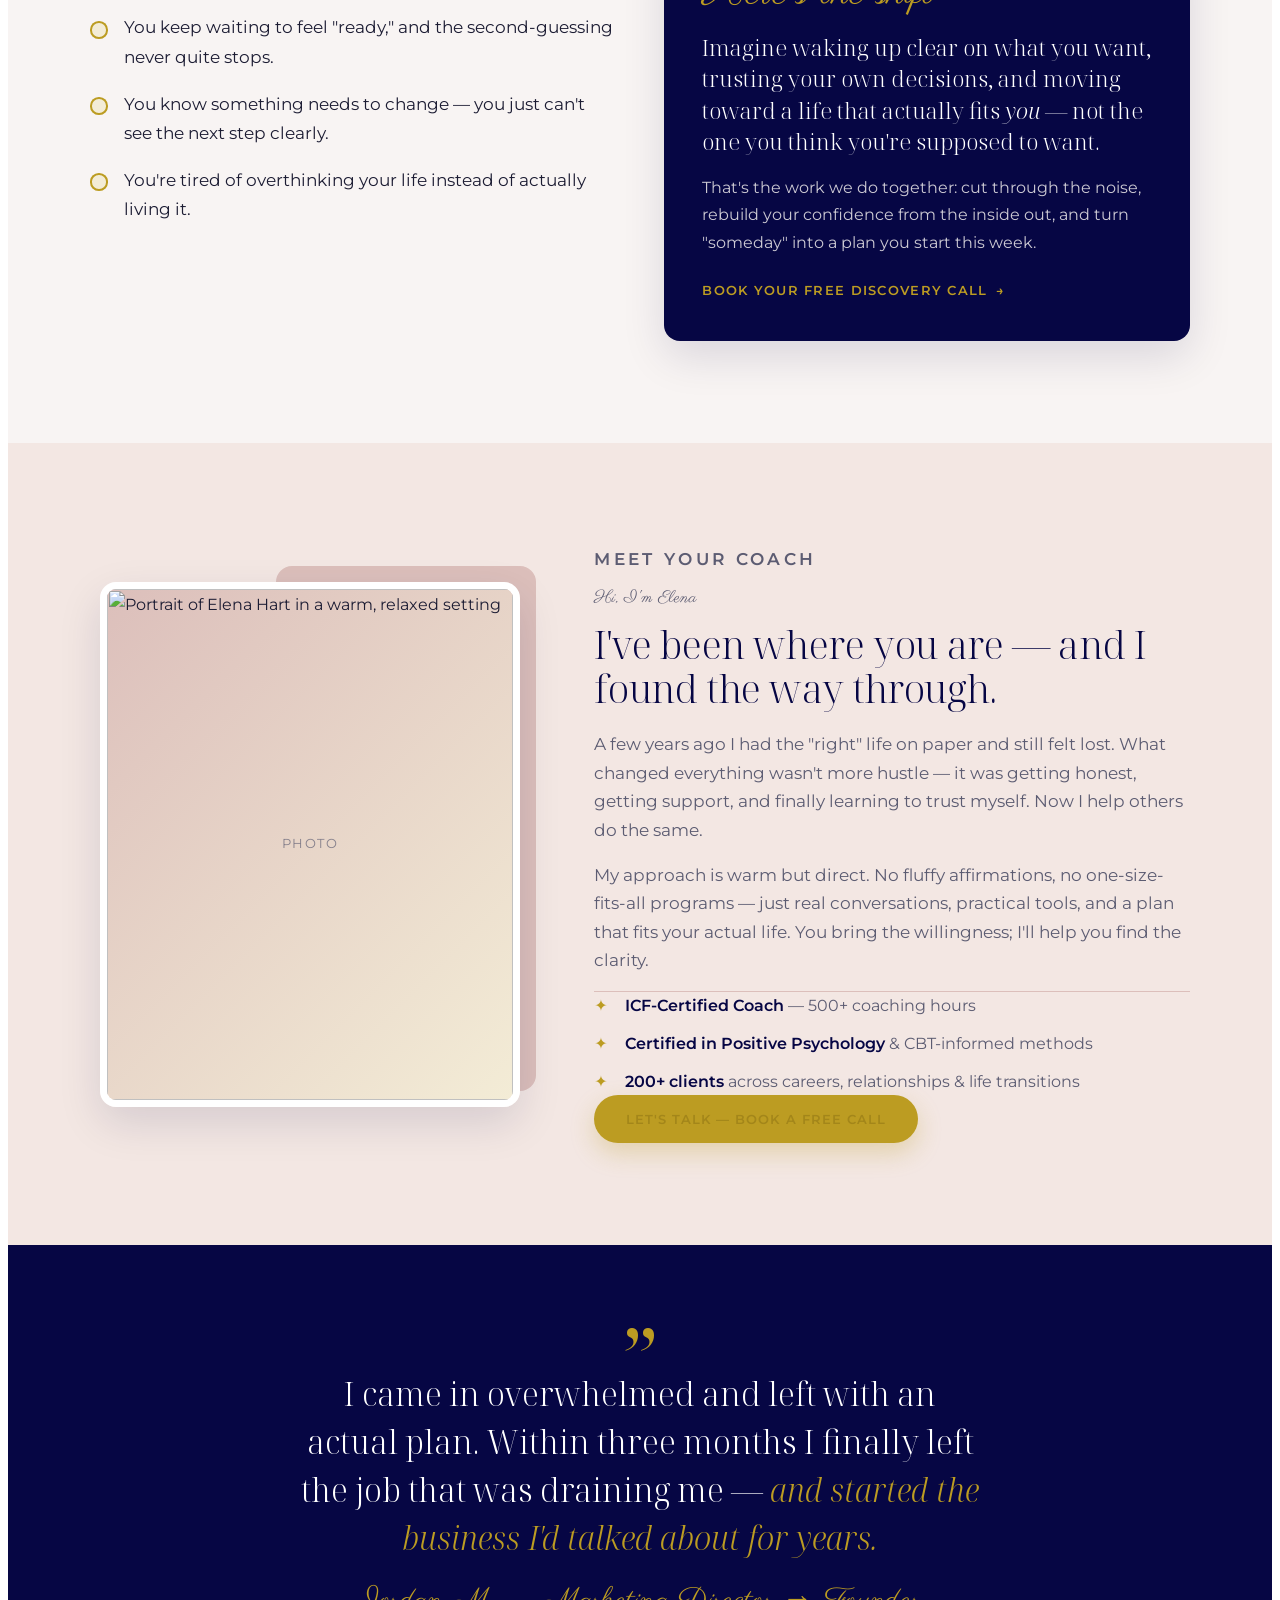
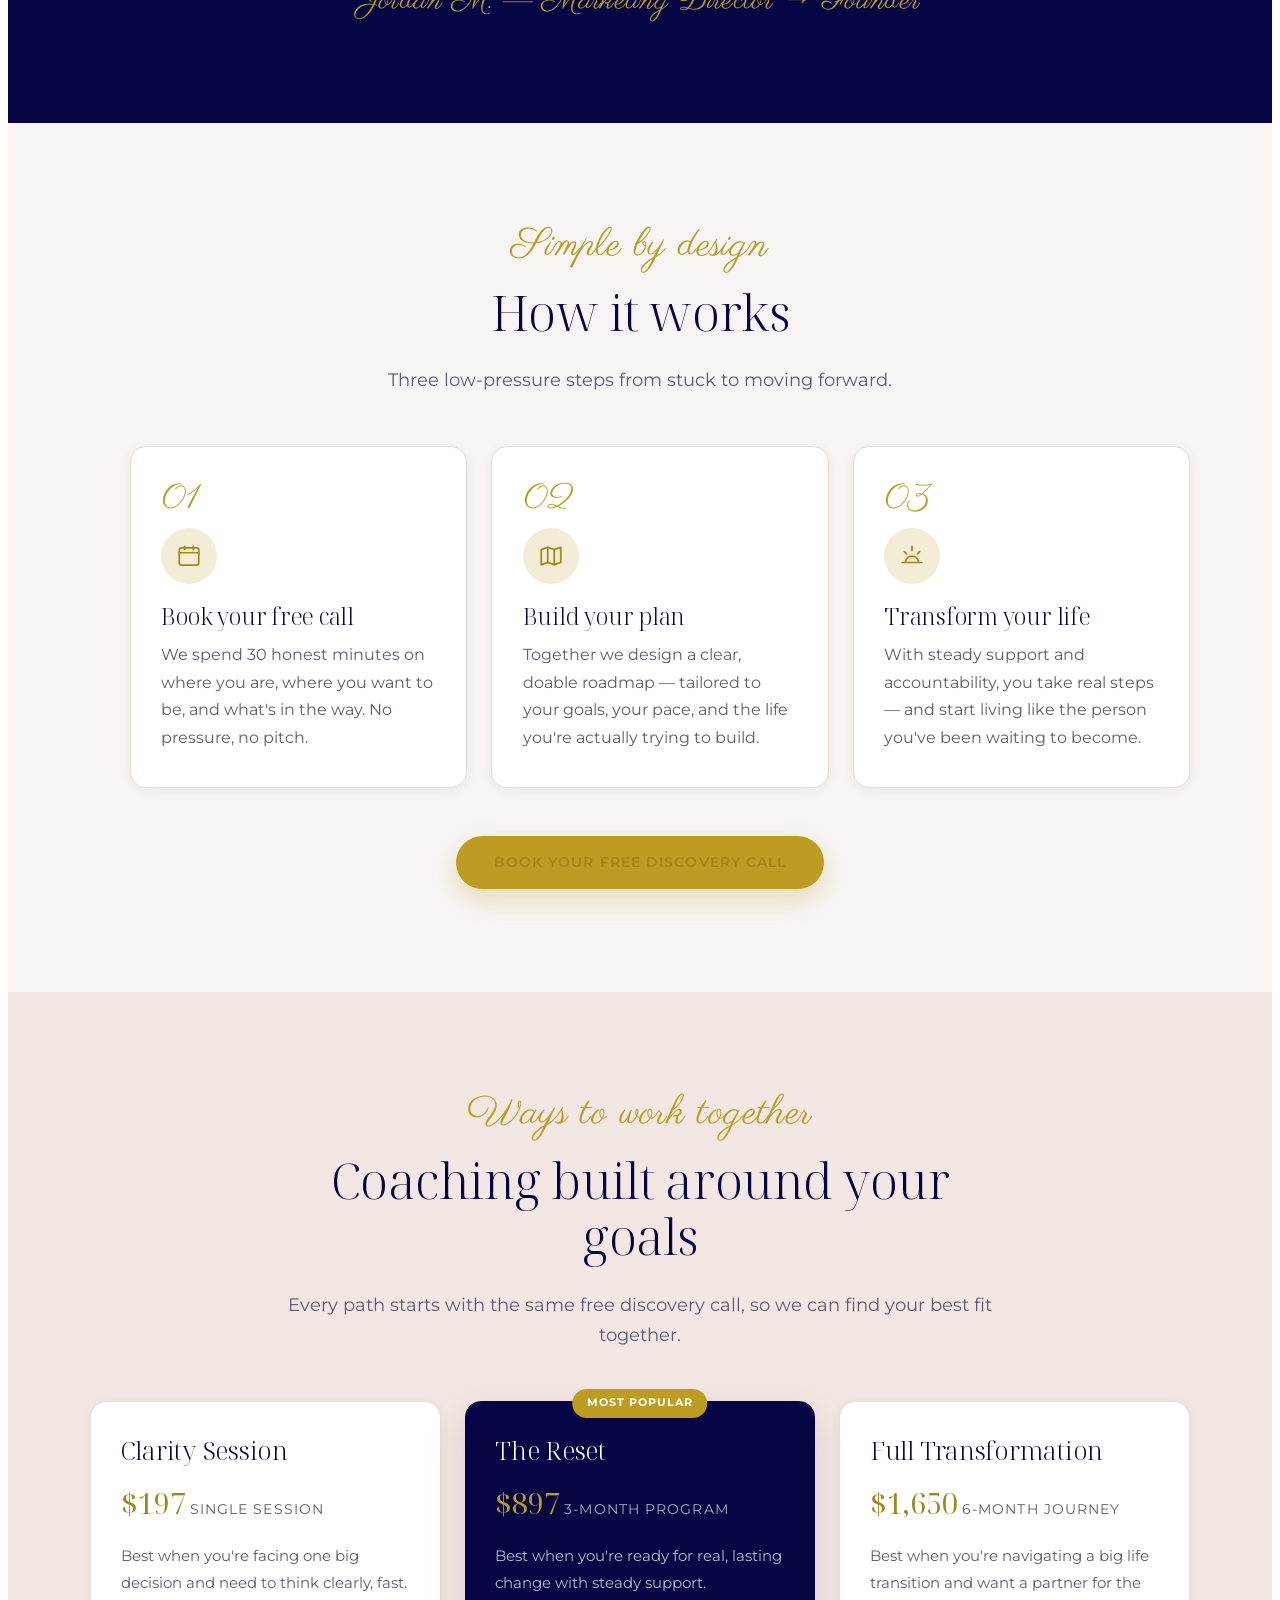
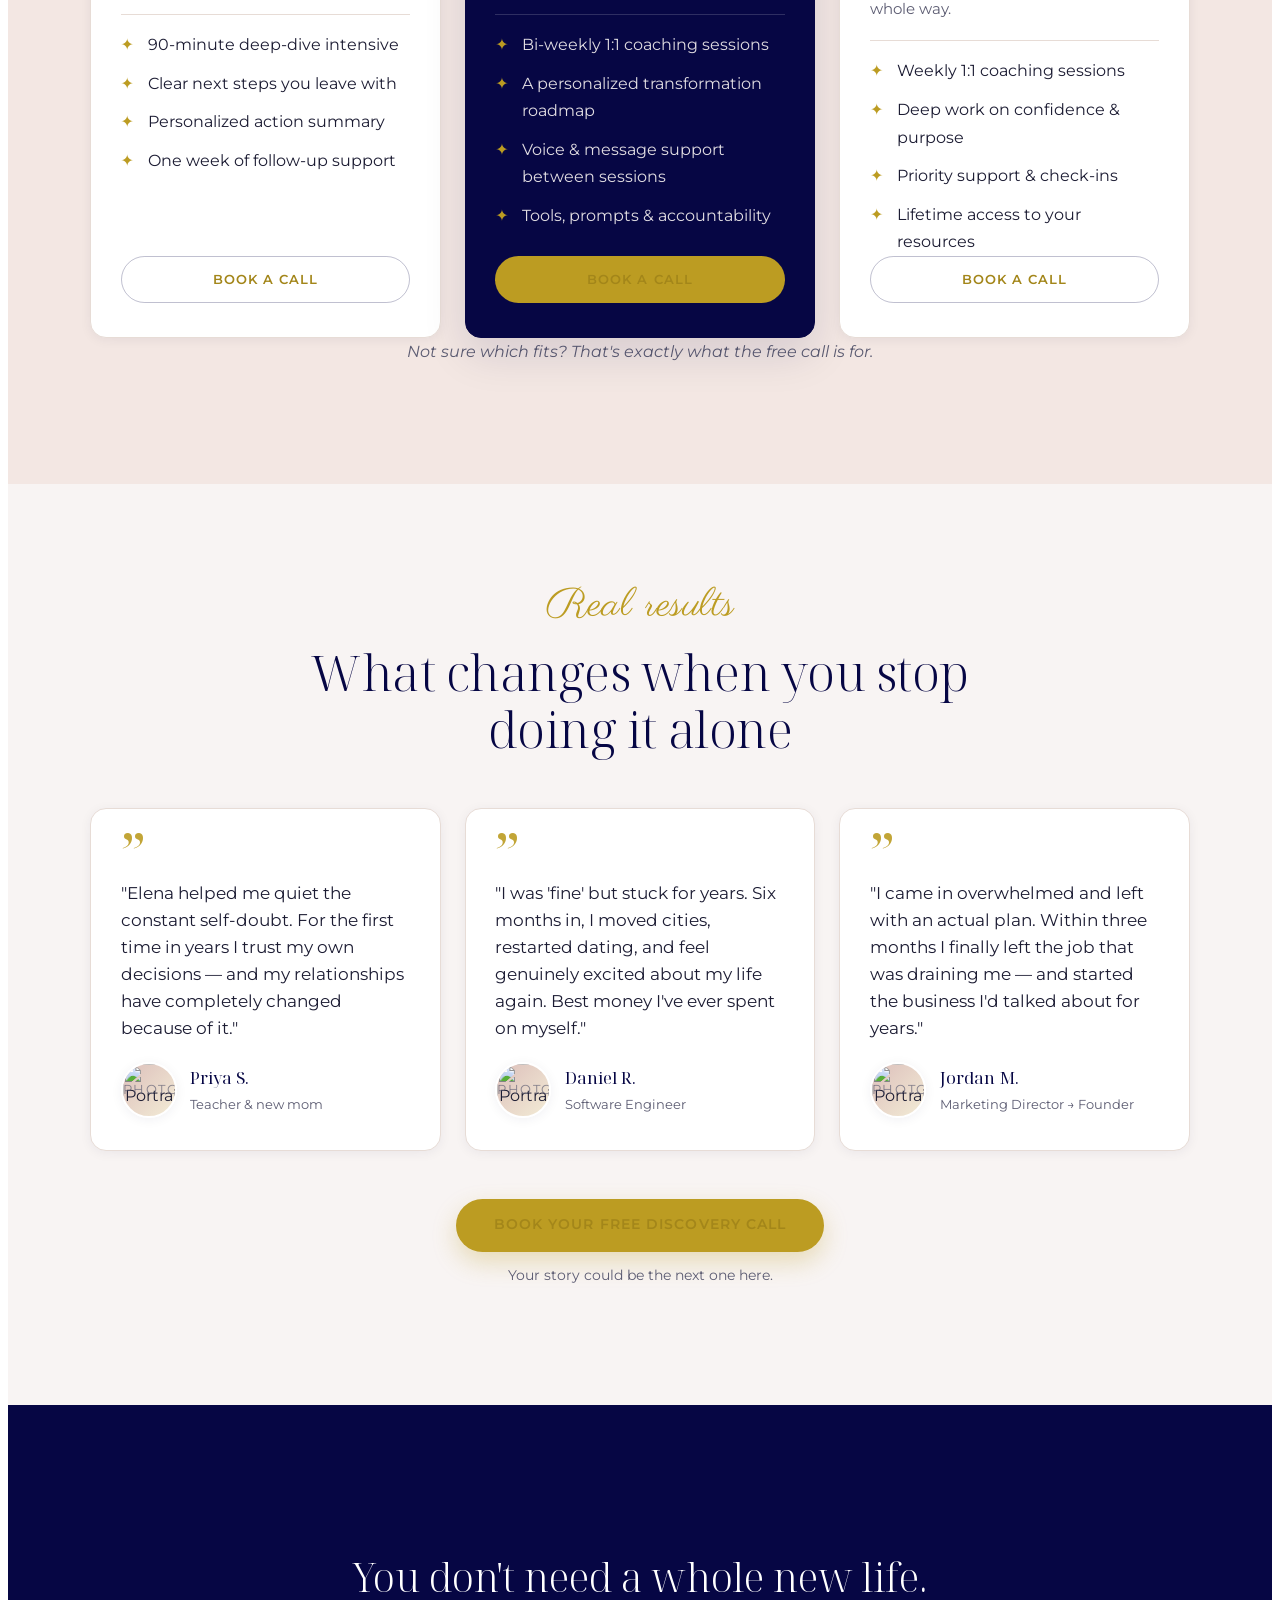
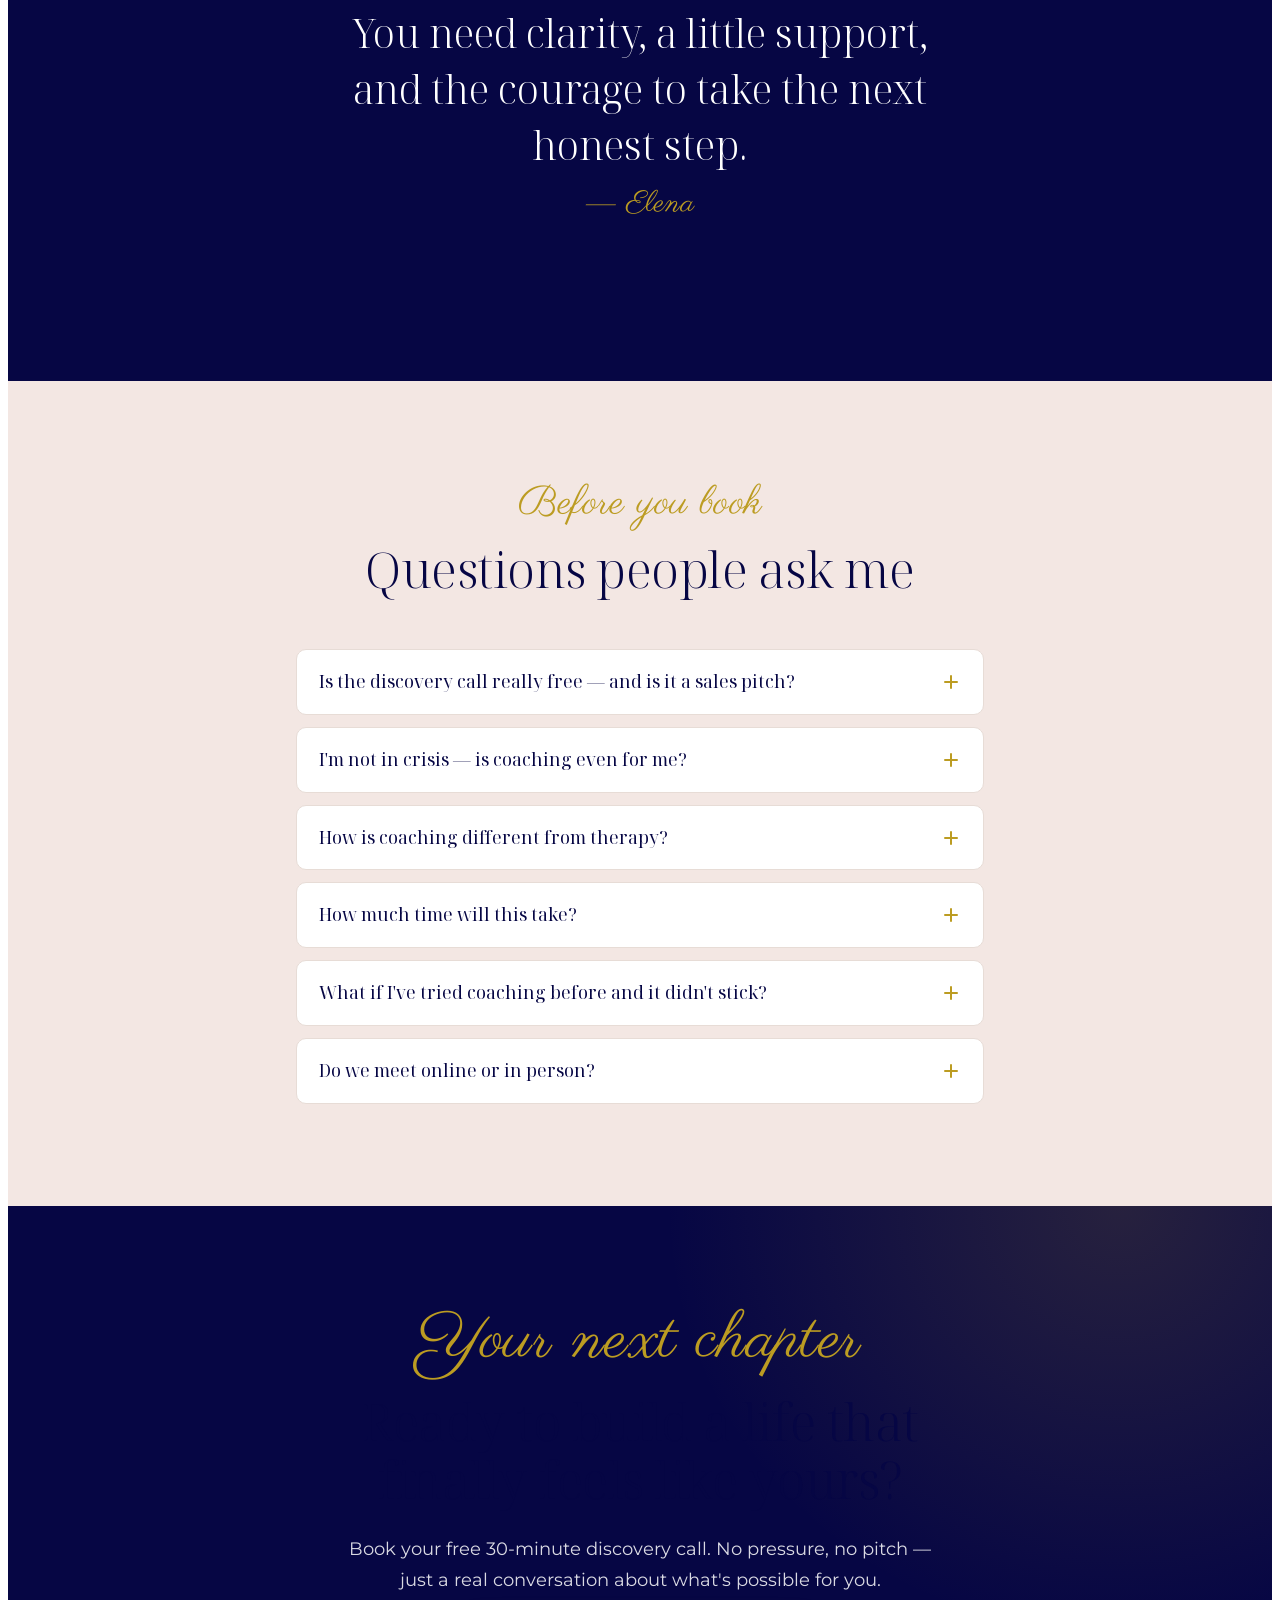
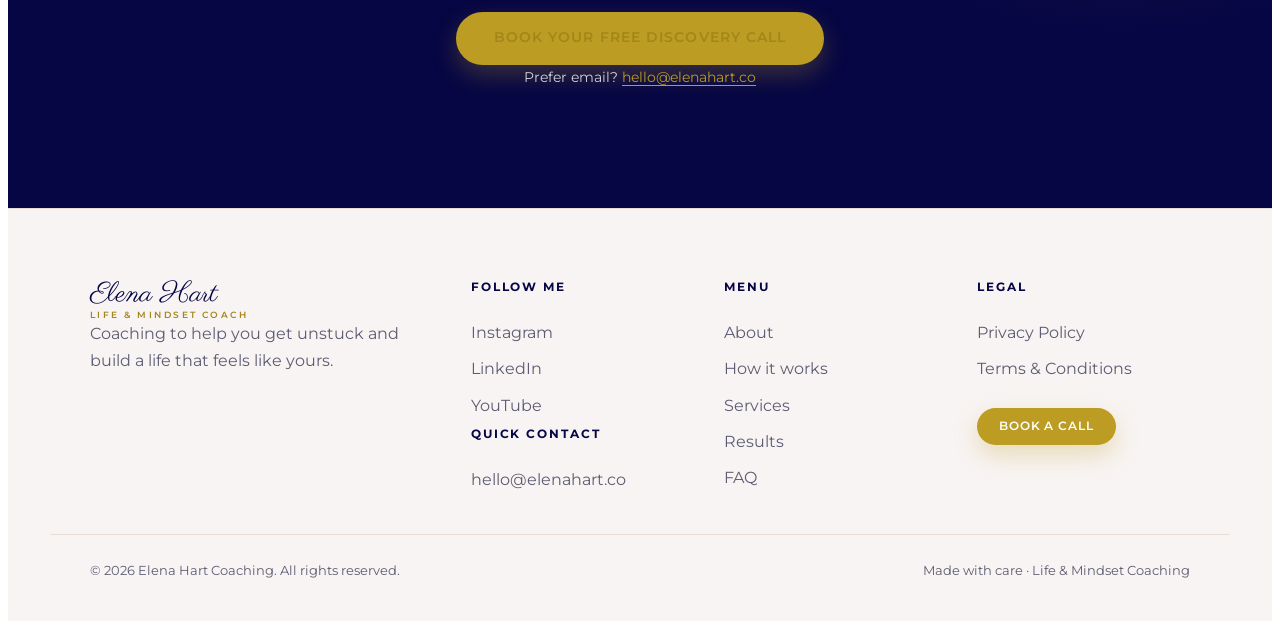
<file: embed.html>
<!-- =====================================================================
     ELENA HART — GoHighLevel EMBED (self-contained, namespaced)
     ---------------------------------------------------------------------
     HOW TO USE IN GHL:
       1. In the funnel/page builder, add a "Custom HTML / JavaScript" element.
       2. Paste this ENTIRE file into it.
       3. Replace every #ehc-book anchor with your real Calendly / GHL
          calendar URL (search this file for: TODO-BOOKING).
       4. Swap the placeholder Unsplash images + testimonials with real ones.

     SAFE BY DESIGN:
       • Everything is wrapped in <div class="ehc-root"> and EVERY CSS rule
         is scoped under .ehc-root, so styles cannot leak into your funnel.
       • All JS is inside an IIFE and only queries within .ehc-root.
       • No <html>/<head>/<body> — GHL provides those.
       • Fonts load via @import (self-contained inside this one block).

     Design: navy #060644 · gold #BC9C22 · blush #DCBFBB · cream #F8F4F3
     Fonts:  Parisienne (script) · Noto Serif Display (headlines) · Montserrat (body)
     ===================================================================== -->

<div class="ehc-root" id="ehc-top">

  <style>
    @import url('https://fonts.googleapis.com/css2?family=Montserrat:ital,wght@0,300;0,400;0,500;0,600;0,700;1,400&family=Noto+Serif+Display:ital,wght@0,300;0,400;0,500;1,300;1,400&family=Parisienne&display=swap');

    .ehc-root {
      --ehc-navy: #060644;
      --ehc-gold: #BC9C22;
      --ehc-gold-600: #a3861a;
      --ehc-gold-tint: #f3ecd6;
      --ehc-blush: #DCBFBB;
      --ehc-blush-bg: #F3E7E3;
      --ehc-cream: #F8F4F3;
      --ehc-white: #FFFFFF;
      --ehc-ink: #1c1c33;
      --ehc-muted: #5c5c72;
      --ehc-line: #E7DCD6;
      --ehc-font-script: "Parisienne", cursive;
      --ehc-font-serif: "Noto Serif Display", Georgia, serif;
      --ehc-font-sans: "Montserrat", system-ui, -apple-system, "Segoe UI", Roboto, sans-serif;
      --ehc-gutter: clamp(1.25rem, 4vw, 2.5rem);
      --ehc-section-y: clamp(3.5rem, 8vw, 6.5rem);
      --ehc-radius: 16px;
      --ehc-radius-sm: 10px;
      --ehc-shadow-sm: 0 2px 12px rgba(6,6,68,.06);
      --ehc-shadow-md: 0 16px 44px rgba(6,6,68,.12);
      --ehc-shadow-lg: 0 34px 80px rgba(6,6,68,.18);
      --ehc-ease: cubic-bezier(.22,1,.36,1);

      font-family: var(--ehc-font-sans);
      color: var(--ehc-ink);
      background: var(--ehc-cream);
      line-height: 1.72;
      font-size: 16px;
      -webkit-font-smoothing: antialiased;
      position: relative;
      overflow: hidden;
    }

    .ehc-root *, .ehc-root *::before, .ehc-root *::after { box-sizing: border-box; }
    .ehc-root img { max-width: 100%; display: block; height: auto; }
    .ehc-root h1, .ehc-root h2, .ehc-root h3, .ehc-root h4 {
      font-family: var(--ehc-font-serif); font-weight: 300; line-height: 1.14;
      letter-spacing: -.01em; color: var(--ehc-navy); margin: 0 0 .5em;
    }
    .ehc-root p { margin: 0 0 1rem; }
    .ehc-root ul { margin: 0; padding: 0; }
    .ehc-root li { list-style: none; }
    .ehc-root em { font-style: italic; }
    .ehc-root a { color: var(--ehc-gold-600); text-decoration: none; transition: color .2s var(--ehc-ease); }
    .ehc-root a:hover { color: var(--ehc-gold); }
    .ehc-root :focus-visible { outline: 3px solid var(--ehc-gold); outline-offset: 3px; border-radius: 6px; }

    .ehc-container { width: 100%; max-width: 1180px; margin-inline: auto; padding-inline: var(--ehc-gutter); }
    .ehc-section { padding-block: var(--ehc-section-y); }
    .ehc-section--blush { background: var(--ehc-blush-bg); }
    .ehc-head { max-width: 46rem; margin-bottom: clamp(2rem,4vw,3.25rem); }
    .ehc-head--center { margin-inline: auto; text-align: center; }
    .ehc-title { font-size: clamp(1.9rem,1.2rem + 2.9vw,3.1rem); }
    .ehc-intro { color: var(--ehc-muted); font-size: 1.1rem; margin-top: .9rem; }
    .ehc-eyebrow { text-transform: uppercase; letter-spacing: .2em; font-size: .72rem; font-weight: 600; color: var(--ehc-muted); margin: 0 0 .5rem; }

    .ehc-script { font-family: var(--ehc-font-script); font-weight: 400; color: var(--ehc-gold); letter-spacing: .01em; line-height: 1.05; font-size: clamp(1.6rem,1.2rem + 1.6vw,2.5rem); margin: 0 0 .4rem; }
    .ehc-script--xl { font-size: clamp(2.2rem,1.4rem + 3.4vw,4rem); display: block; }

    .ehc-is-fallback { background: linear-gradient(135deg,var(--ehc-blush),var(--ehc-gold-tint)); position: relative; }
    .ehc-is-fallback::after { content: "Photo"; position: absolute; inset: 0; display: grid; place-items: center; font-size: .8rem; letter-spacing: .12em; text-transform: uppercase; color: var(--ehc-muted); opacity: .7; }

    /* buttons */
    .ehc-btn { display: inline-flex; flex-direction: column; align-items: center; justify-content: center; gap: .15rem; font-family: var(--ehc-font-sans); font-weight: 600; font-size: .82rem; letter-spacing: .08em; text-transform: uppercase; line-height: 1.15; padding: .95rem 1.9rem; border-radius: 999px; border: 1.5px solid transparent; background: var(--ehc-gold); color: var(--ehc-white); cursor: pointer; text-align: center; transition: transform .2s var(--ehc-ease), box-shadow .2s var(--ehc-ease), background .2s var(--ehc-ease), color .2s var(--ehc-ease), border-color .2s var(--ehc-ease); }
    .ehc-btn:hover { transform: translateY(-2px); }
    .ehc-btn--gold { box-shadow: 0 10px 24px rgba(188,156,34,.28); color: var(--ehc-white); }
    .ehc-btn--gold:hover { background: var(--ehc-gold-600); color: var(--ehc-white); box-shadow: 0 14px 30px rgba(188,156,34,.36); }
    .ehc-btn--outline { background: transparent; color: var(--ehc-navy); border-color: rgba(6,6,68,.25); }
    .ehc-btn--outline:hover { border-color: var(--ehc-gold); color: var(--ehc-gold-600); background: var(--ehc-gold-tint); }
    .ehc-band .ehc-btn--outline, .ehc-cta-band .ehc-btn--outline { color: var(--ehc-white); border-color: rgba(255,255,255,.4); }
    .ehc-btn--sm { padding: .68rem 1.3rem; font-size: .74rem; }
    .ehc-btn--lg { padding: 1.1rem 2.3rem; font-size: .86rem; }
    .ehc-btn--stack { padding-block: .8rem; }
    .ehc-btn__main { font-size: .88rem; letter-spacing: .06em; }
    .ehc-btn__sub { font-size: .64rem; font-weight: 500; letter-spacing: .1em; opacity: .82; text-transform: uppercase; }

    .ehc-linkcta { display: inline-flex; align-items: center; gap: .5rem; font-weight: 600; margin-top: .5rem; text-transform: uppercase; letter-spacing: .1em; font-size: .8rem; }
    .ehc-linkcta .ehc-arrow { transition: transform .25s var(--ehc-ease); }
    .ehc-linkcta:hover .ehc-arrow { transform: translateX(5px); }

    /* topbar */
    .ehc-topbar { display: flex; align-items: center; justify-content: center; gap: .6rem; flex-wrap: wrap; background: var(--ehc-blush); color: var(--ehc-navy); text-align: center; padding: .6rem 1rem; font-size: .72rem; font-weight: 600; letter-spacing: .12em; text-transform: uppercase; }
    .ehc-topbar:hover { color: var(--ehc-navy); background: #d6b6b1; }
    .ehc-topbar__link { text-decoration: underline; text-underline-offset: 3px; }

    /* nav */
    .ehc-nav { position: sticky; top: 0; z-index: 50; background: rgba(248,244,243,.9); backdrop-filter: saturate(160%) blur(12px); -webkit-backdrop-filter: saturate(160%) blur(12px); border-bottom: 1px solid transparent; transition: box-shadow .3s var(--ehc-ease), border-color .3s var(--ehc-ease); }
    .ehc-nav.ehc-scrolled { box-shadow: var(--ehc-shadow-sm); border-bottom-color: var(--ehc-line); }
    .ehc-nav-inner { display: flex; align-items: center; justify-content: space-between; gap: 1rem; min-height: 72px; }
    .ehc-brand { display: inline-flex; flex-direction: column; line-height: 1; color: var(--ehc-navy); }
    .ehc-brand:hover { color: var(--ehc-navy); }
    .ehc-brand-name { font-family: var(--ehc-font-script); font-size: 1.75rem; color: var(--ehc-navy); }
    .ehc-brand-tag { font-family: var(--ehc-font-sans); font-size: .55rem; font-weight: 600; text-transform: uppercase; letter-spacing: .28em; color: var(--ehc-gold-600); margin-top: .15rem; }
    .ehc-nav-links { display: none; gap: 1.5rem; }
    .ehc-nav-links a { color: var(--ehc-navy); font-weight: 500; font-size: .74rem; text-transform: uppercase; letter-spacing: .13em; position: relative; }
    .ehc-nav-links a::after { content: ""; position: absolute; left: 0; bottom: -6px; width: 0; height: 2px; background: var(--ehc-gold); transition: width .25s var(--ehc-ease); }
    .ehc-nav-links a:hover { color: var(--ehc-gold-600); }
    .ehc-nav-links a:hover::after { width: 100%; }
    .ehc-nav-right { display: none; align-items: center; gap: 1.1rem; }
    .ehc-nav-social { display: flex; gap: .7rem; }
    .ehc-nav-social a { color: var(--ehc-navy); display: grid; place-items: center; }
    .ehc-nav-social a:hover { color: var(--ehc-gold); }
    .ehc-toggle { display: inline-flex; flex-direction: column; justify-content: center; gap: 5px; width: 44px; height: 44px; padding: 10px; background: transparent; border: 0; cursor: pointer; border-radius: 10px; }
    .ehc-toggle span { display: block; height: 2px; width: 100%; background: var(--ehc-navy); border-radius: 2px; transition: transform .3s var(--ehc-ease), opacity .2s var(--ehc-ease); }
    .ehc-toggle[aria-expanded="true"] span:nth-child(1) { transform: translateY(7px) rotate(45deg); }
    .ehc-toggle[aria-expanded="true"] span:nth-child(2) { opacity: 0; }
    .ehc-toggle[aria-expanded="true"] span:nth-child(3) { transform: translateY(-7px) rotate(-45deg); }
    .ehc-mobile { border-top: 1px solid var(--ehc-line); background: var(--ehc-cream); }
    .ehc-mobile-links { display: flex; flex-direction: column; gap: .25rem; padding: 1rem var(--ehc-gutter) 1.5rem; }
    .ehc-mobile-links a { color: var(--ehc-navy); font-weight: 500; padding: .7rem 0; font-size: .9rem; text-transform: uppercase; letter-spacing: .12em; }
    .ehc-mobile-links .ehc-btn { margin-top: .7rem; color: var(--ehc-white); }
    @media (min-width: 1000px) { .ehc-nav-links, .ehc-nav-right { display: flex; } .ehc-toggle { display: none; } }

    /* hero — full-bleed bg image + cream scrim */
    .ehc-hero { position: relative; overflow: hidden; display: flex; align-items: center; min-height: min(86vh, 780px); padding-block: clamp(3rem,8vw,6rem); }
    /* Hero image (free Unsplash, hosted URL so it works inside GHL). Swap this URL for your Higgsfield hero when ready. */
    .ehc-hero-bg { position: absolute; inset: 0; z-index: 0; background-color: var(--ehc-cream); background-repeat: no-repeat; background-position: center right; background-size: cover; background-image: url("https://images.unsplash.com/photo-1470252649378-9c29740c9fa8?auto=format&fit=crop&w=1920&q=80"), radial-gradient(42% 52% at 84% 22%, rgba(188,156,34,.30), transparent 62%), radial-gradient(46% 50% at 98% 74%, rgba(220,191,187,.60), transparent 60%), radial-gradient(34% 42% at 66% 98%, rgba(188,156,34,.16), transparent 60%), linear-gradient(120deg, var(--ehc-cream) 0%, #FBF6EF 55%, #F3E7E3 100%); }
    .ehc-hero-scrim { position: absolute; inset: 0; z-index: 1; background: linear-gradient(100deg, rgba(248,244,243,.96) 0%, rgba(248,244,243,.90) 34%, rgba(248,244,243,.55) 62%, rgba(248,244,243,.12) 100%); }
    .ehc-hero-inner { position: relative; z-index: 2; max-width: 640px; }
    .ehc-hero-title { font-size: clamp(2.3rem,1.3rem + 4.4vw,4rem); color: var(--ehc-navy); margin-bottom: 1.2rem; }
    .ehc-hero-title .ehc-script--xl { margin-top: .15rem; }
    .ehc-hero-sub { font-size: clamp(1.02rem,.96rem + .4vw,1.2rem); color: var(--ehc-muted); max-width: 34rem; margin-bottom: 1.8rem; }
    .ehc-hero-actions { display: flex; flex-wrap: wrap; gap: .9rem; margin-bottom: 1rem; }
    .ehc-micro { font-size: .85rem; color: var(--ehc-muted); margin: 0; }
    @media (max-width: 760px) { .ehc-hero { min-height: auto; } .ehc-hero-scrim { background: linear-gradient(180deg, rgba(248,244,243,.82) 0%, rgba(248,244,243,.92) 55%, rgba(248,244,243,.97) 100%); } }

    /* navy band */
    .ehc-band { background: var(--ehc-navy); color: var(--ehc-white); text-align: center; padding-block: clamp(3rem,6vw,5rem); }
    .ehc-band-statement { font-family: var(--ehc-font-serif); font-weight: 300; font-size: clamp(1.7rem,1.1rem + 2.4vw,2.9rem); color: var(--ehc-white); line-height: 1.25; margin: 0 auto; max-width: 40rem; }
    .ehc-band-statement .ehc-script { margin-top: .2rem; }
    .ehc-band-creds { display: flex; flex-wrap: wrap; align-items: center; justify-content: center; gap: .55rem 1.1rem; margin-top: 2rem; text-transform: uppercase; letter-spacing: .14em; font-size: .72rem; font-weight: 500; color: rgba(255,255,255,.72); }
    .ehc-dot { color: var(--ehc-gold); }
    @media (max-width: 620px) { .ehc-dot { display: none; } }

    /* promise */
    .ehc-promise-grid { display: grid; grid-template-columns: 1fr; gap: clamp(1.5rem,4vw,3rem); align-items: start; }
    .ehc-pains { display: flex; flex-direction: column; gap: 1.05rem; }
    .ehc-pains li { position: relative; padding-left: 2.1rem; font-size: 1.08rem; color: var(--ehc-ink); }
    .ehc-pains li::before { content: ""; position: absolute; left: 0; top: .5em; width: 1.1rem; height: 1.1rem; border-radius: 50%; background: var(--ehc-gold-tint); box-shadow: inset 0 0 0 2px var(--ehc-gold); }
    .ehc-promise-card { background: var(--ehc-navy); color: var(--ehc-cream); border-radius: var(--ehc-radius); padding: clamp(1.75rem,3vw,2.75rem); box-shadow: var(--ehc-shadow-md); }
    .ehc-promise-lead { font-family: var(--ehc-font-serif); font-weight: 300; font-size: 1.4rem; line-height: 1.4; color: var(--ehc-white); }
    .ehc-promise-body { color: rgba(248,244,243,.82); }
    .ehc-promise-card .ehc-linkcta { color: var(--ehc-gold); }
    .ehc-promise-card .ehc-linkcta:hover { color: #fff; }
    @media (min-width: 840px) { .ehc-promise-grid { grid-template-columns: 1fr 1fr; } }

    /* about */
    .ehc-about-grid { display: grid; grid-template-columns: 1fr; gap: clamp(2rem,5vw,4.5rem); align-items: center; }
    .ehc-about-media { position: relative; justify-self: center; width: 100%; max-width: 420px; }
    .ehc-about-frame { position: relative; border-radius: var(--ehc-radius); overflow: hidden; box-shadow: var(--ehc-shadow-md); border: 7px solid var(--ehc-white); aspect-ratio: 4/5; z-index: 1; }
    .ehc-about-media::before { content: ""; position: absolute; inset: -16px -16px 30px auto; width: 62%; height: 100%; right: -16px; background: var(--ehc-blush); border-radius: var(--ehc-radius); z-index: 0; }
    .ehc-about-photo { width: 100%; height: 100%; object-fit: cover; }
    .ehc-about-hi { margin: .1rem 0 .3rem; }
    .ehc-about-title { font-size: clamp(1.6rem,1.1rem + 1.9vw,2.4rem); margin-bottom: 1rem; }
    .ehc-about-copy p { color: var(--ehc-muted); font-size: 1.04rem; }
    .ehc-creds { display: flex; flex-direction: column; gap: .65rem; margin: 1.5rem 0 2rem; padding-top: 1.5rem; border-top: 1px solid var(--ehc-blush); }
    .ehc-creds li { position: relative; padding-left: 1.9rem; color: var(--ehc-muted); }
    .ehc-creds li::before { content: "✦"; position: absolute; left: 0; top: 0; color: var(--ehc-gold); }
    .ehc-creds strong { color: var(--ehc-navy); font-weight: 600; }
    @media (min-width: 840px) { .ehc-about-grid { grid-template-columns: .85fr 1.15fr; } }

    /* feature quote */
    .ehc-fquote { background: var(--ehc-navy); color: var(--ehc-white); text-align: center; padding-block: clamp(3.5rem,7vw,6rem); }
    .ehc-fquote-inner { max-width: 48rem; margin-inline: auto; }
    .ehc-fquote-mark { font-family: var(--ehc-font-serif); color: var(--ehc-gold); font-size: 5rem; line-height: .5; display: block; height: 2.2rem; }
    .ehc-fquote-text { font-family: var(--ehc-font-serif); font-weight: 300; font-size: clamp(1.3rem,1rem + 1.5vw,2rem); line-height: 1.5; color: var(--ehc-white); margin: 0 0 1.5rem; }
    .ehc-fquote-text em { color: var(--ehc-gold); font-style: italic; }
    .ehc-fquote-by { font-size: clamp(1.4rem,1.1rem + 1vw,2rem); margin: 0; }

    /* process */
    .ehc-steps { display: grid; grid-template-columns: 1fr; gap: 1.5rem; }
    .ehc-step { position: relative; background: var(--ehc-white); border: 1px solid var(--ehc-line); border-radius: var(--ehc-radius); padding: 2.25rem 1.9rem; box-shadow: var(--ehc-shadow-sm); transition: transform .3s var(--ehc-ease), box-shadow .3s var(--ehc-ease); }
    .ehc-step:hover { transform: translateY(-4px); box-shadow: var(--ehc-shadow-md); }
    .ehc-step-num { font-family: var(--ehc-font-script); font-size: 2.2rem; color: var(--ehc-gold); line-height: 1; }
    .ehc-step-icon { display: grid; place-items: center; width: 56px; height: 56px; margin: .6rem 0 1.2rem; border-radius: 50%; background: var(--ehc-gold-tint); color: var(--ehc-gold-600); }
    .ehc-step-icon svg { width: 26px; height: 26px; }
    .ehc-step-title { font-size: 1.45rem; }
    .ehc-step p { color: var(--ehc-muted); margin: 0; }
    .ehc-steps-cta { text-align: center; margin-top: clamp(2rem,4vw,3rem); }
    @media (min-width: 820px) { .ehc-steps { grid-template-columns: repeat(3,1fr); } }

    /* services */
    .ehc-pkg-grid { display: grid; grid-template-columns: 1fr; gap: 1.5rem; align-items: stretch; }
    .ehc-pkg { position: relative; display: flex; flex-direction: column; background: var(--ehc-white); border: 1px solid var(--ehc-line); border-radius: var(--ehc-radius); padding: 2.1rem 1.85rem; box-shadow: var(--ehc-shadow-sm); transition: transform .3s var(--ehc-ease), box-shadow .3s var(--ehc-ease); }
    .ehc-pkg:hover { transform: translateY(-5px); box-shadow: var(--ehc-shadow-md); }
    .ehc-pkg--featured { background: var(--ehc-navy); border-color: var(--ehc-navy); box-shadow: var(--ehc-shadow-md); }
    .ehc-pkg--featured .ehc-pkg-name { color: var(--ehc-white); }
    .ehc-pkg--featured .ehc-pkg-amt { color: var(--ehc-gold); }
    .ehc-pkg--featured .ehc-pkg-for { color: rgba(248,244,243,.75); border-bottom-color: rgba(255,255,255,.16); }
    .ehc-pkg--featured .ehc-pkg-unit { color: rgba(248,244,243,.7); }
    .ehc-pkg--featured .ehc-pkg-list li { color: rgba(248,244,243,.9); }
    .ehc-pkg--featured .ehc-btn--gold { box-shadow: none; }
    .ehc-pkg-badge { position: absolute; top: -.85rem; left: 50%; transform: translateX(-50%); background: var(--ehc-gold); color: var(--ehc-white); font-size: .66rem; font-weight: 700; letter-spacing: .1em; text-transform: uppercase; padding: .35rem .9rem; border-radius: 999px; white-space: nowrap; }
    .ehc-pkg-name { font-size: 1.6rem; margin-bottom: .4rem; }
    .ehc-pkg-price { margin: 0 0 1rem; }
    .ehc-pkg-amt { font-family: var(--ehc-font-serif); font-weight: 400; font-size: 1.8rem; color: var(--ehc-gold-600); }
    .ehc-pkg-unit { color: var(--ehc-muted); font-size: .86rem; text-transform: uppercase; letter-spacing: .08em; }
    .ehc-pkg-for { color: var(--ehc-muted); font-size: .96rem; padding-bottom: 1.1rem; margin-bottom: 1.1rem; border-bottom: 1px solid var(--ehc-line); }
    .ehc-pkg-list { display: flex; flex-direction: column; gap: .7rem; margin-bottom: 1.75rem; }
    .ehc-pkg-list li { position: relative; padding-left: 1.7rem; color: var(--ehc-ink); }
    .ehc-pkg-list li::before { content: "✦"; position: absolute; left: 0; color: var(--ehc-gold); }
    .ehc-pkg-cta { margin-top: auto; width: 100%; }
    .ehc-pkg-note { text-align: center; color: var(--ehc-muted); margin-top: 2rem; font-style: italic; }
    @media (min-width: 860px) { .ehc-pkg-grid { grid-template-columns: repeat(3,1fr); } .ehc-pkg--featured { transform: scale(1.04); } .ehc-pkg--featured:hover { transform: scale(1.04) translateY(-5px); } }

    /* testimonials */
    .ehc-quotes { display: grid; grid-template-columns: 1fr; gap: 1.5rem; }
    .ehc-quote { margin: 0; background: var(--ehc-white); border: 1px solid var(--ehc-line); border-radius: var(--ehc-radius); padding: 2rem 1.85rem; box-shadow: var(--ehc-shadow-sm); display: flex; flex-direction: column; gap: 1.25rem; position: relative; }
    .ehc-quote-mark { font-family: var(--ehc-font-serif); color: var(--ehc-gold); font-size: 3.4rem; line-height: .4; height: 1.2rem; opacity: .9; }
    .ehc-quote blockquote { margin: 0; font-size: 1.05rem; line-height: 1.6; color: var(--ehc-ink); }
    .ehc-quote-by { display: flex; align-items: center; gap: .85rem; margin-top: auto; }
    .ehc-avatar { width: 56px; height: 56px; border-radius: 50%; object-fit: cover; flex: 0 0 auto; border: 2px solid var(--ehc-white); box-shadow: var(--ehc-shadow-sm); }
    .ehc-quote-by strong { display: block; font-family: var(--ehc-font-serif); font-weight: 400; font-size: 1.05rem; color: var(--ehc-navy); }
    .ehc-quote-role { font-size: .82rem; color: var(--ehc-muted); }
    .ehc-quotes-cta { text-align: center; margin-top: clamp(2rem,4vw,3rem); display: flex; flex-direction: column; align-items: center; gap: .75rem; }
    @media (min-width: 820px) { .ehc-quotes { grid-template-columns: repeat(3,1fr); } }

    /* photo quote */
    .ehc-pquote { position: relative; color: var(--ehc-white); text-align: center; padding-block: clamp(5rem,12vw,9rem); background: var(--ehc-navy) center / cover no-repeat url("https://images.unsplash.com/photo-1470071459604-3b5ec3a7fe05?auto=format&fit=crop&w=1600&q=80"); background-blend-mode: overlay; }
    .ehc-pquote-overlay { position: absolute; inset: 0; background: linear-gradient(180deg, rgba(6,6,68,.55), rgba(6,6,68,.72)); }
    .ehc-pquote-inner { position: relative; max-width: 44rem; margin-inline: auto; }
    .ehc-pquote-text { font-family: var(--ehc-font-serif); font-weight: 300; font-size: clamp(1.5rem,1.1rem + 1.9vw,2.5rem); line-height: 1.4; color: var(--ehc-white); margin: 0 0 1rem; }
    .ehc-pquote-by { font-size: clamp(1.4rem,1.1rem + 1vw,2rem); margin: 0; }

    /* faq */
    .ehc-faq-inner { max-width: 48rem; }
    .ehc-accordion { display: flex; flex-direction: column; gap: .75rem; }
    .ehc-acc-item { background: var(--ehc-white); border: 1px solid var(--ehc-line); border-radius: var(--ehc-radius-sm); overflow: hidden; transition: border-color .25s var(--ehc-ease), box-shadow .25s var(--ehc-ease); }
    .ehc-acc-item h3 { margin: 0; }
    .ehc-acc-trigger { width: 100%; display: flex; align-items: center; justify-content: space-between; gap: 1rem; padding: 1.25rem 1.4rem; background: transparent; border: 0; cursor: pointer; font-family: var(--ehc-font-serif); font-weight: 400; font-size: 1.1rem; color: var(--ehc-navy); text-align: left; line-height: 1.35; }
    .ehc-acc-trigger:hover, .ehc-acc-trigger[aria-expanded="true"] { color: var(--ehc-gold-600); }
    .ehc-acc-icon { position: relative; flex: 0 0 auto; width: 20px; height: 20px; }
    .ehc-acc-icon::before, .ehc-acc-icon::after { content: ""; position: absolute; top: 50%; left: 50%; transform: translate(-50%,-50%); background: var(--ehc-gold); border-radius: 2px; }
    .ehc-acc-icon::before { width: 14px; height: 2px; }
    .ehc-acc-icon::after { width: 2px; height: 14px; transition: transform .3s var(--ehc-ease); }
    .ehc-acc-trigger[aria-expanded="true"] .ehc-acc-icon::after { transform: translate(-50%,-50%) scaleY(0); }
    .ehc-acc-panel { padding: 0 1.4rem 1.3rem; }
    .ehc-acc-panel p { margin: 0; color: var(--ehc-muted); }

    /* final cta */
    .ehc-cta-band { background: radial-gradient(60% 120% at 88% 0%, rgba(188,156,34,.18), transparent 60%), var(--ehc-navy); color: var(--ehc-white); text-align: center; padding-block: clamp(3.5rem,8vw,6.5rem); }
    .ehc-cta-inner { max-width: 42rem; margin-inline: auto; }
    .ehc-cta-title { color: var(--ehc-white); font-size: clamp(1.9rem,1.2rem + 3vw,3.2rem); margin-top: .2rem; }
    .ehc-cta-sub { color: rgba(255,255,255,.85); font-size: 1.12rem; margin-bottom: 2rem; }
    .ehc-cta-micro { margin-top: 1.25rem; color: rgba(255,255,255,.8); font-size: .9rem; }
    .ehc-cta-micro a { color: var(--ehc-gold); text-decoration: underline; text-underline-offset: 3px; }

    /* footer */
    .ehc-footer { background: var(--ehc-cream); color: var(--ehc-muted); padding-top: clamp(3rem,6vw,4.5rem); border-top: 1px solid var(--ehc-line); }
    .ehc-footer-inner { display: grid; grid-template-columns: 1fr; gap: 2.5rem; padding-bottom: 2.5rem; border-bottom: 1px solid var(--ehc-line); }
    .ehc-footer .ehc-brand-name { color: var(--ehc-navy); }
    .ehc-footer-tag { max-width: 22rem; margin-top: .9rem; color: var(--ehc-muted); }
    .ehc-footer h4 { color: var(--ehc-navy); font-family: var(--ehc-font-sans); font-weight: 700; font-size: .74rem; text-transform: uppercase; letter-spacing: .16em; margin-bottom: 1rem; }
    .ehc-fcol { display: flex; flex-direction: column; gap: .55rem; align-items: flex-start; }
    .ehc-fcol a { color: var(--ehc-muted); }
    .ehc-fcol a:hover { color: var(--ehc-gold-600); }
    .ehc-fcol-h2 { margin-top: 1.4rem; }
    .ehc-fcol .ehc-btn { margin-top: 1rem; color: var(--ehc-white); }
    .ehc-footer-bottom { display: flex; flex-direction: column; gap: .5rem; text-align: center; padding-block: 1.5rem; font-size: .82rem; color: var(--ehc-muted); }
    @media (min-width: 820px) { .ehc-footer-inner { grid-template-columns: 1.6fr 1fr 1fr 1fr; } .ehc-footer-bottom { flex-direction: row; justify-content: space-between; text-align: left; } }

    /* reveal */
    .ehc-root.ehc-js .ehc-reveal { opacity: 0; transform: translateY(24px); transition: opacity .7s var(--ehc-ease), transform .7s var(--ehc-ease); }
    .ehc-root.ehc-js .ehc-reveal.ehc-visible { opacity: 1; transform: none; }
    .ehc-root.ehc-js .ehc-reveal[data-d="1"] { transition-delay: .1s; }
    .ehc-root.ehc-js .ehc-reveal[data-d="2"] { transition-delay: .2s; }
    @media (prefers-reduced-motion: reduce) {
      .ehc-root *, .ehc-root *::before, .ehc-root *::after { transition-duration: .001ms !important; animation-duration: .001ms !important; }
      .ehc-root.ehc-js .ehc-reveal { opacity: 1 !important; transform: none !important; }
    }
  </style>

  <!-- TOP BAR -->
  <!-- TODO-BOOKING -->
  <a class="ehc-topbar" href="#ehc-book">Free 30-minute discovery call · no pressure, no pitch <span class="ehc-topbar__link">Book yours&nbsp;→</span></a>

  <!-- NAV -->
  <header class="ehc-nav" data-ehc-nav>
    <div class="ehc-container ehc-nav-inner">
      <a class="ehc-brand" href="#ehc-top" aria-label="Elena Hart — top">
        <span class="ehc-brand-name">Elena Hart</span>
        <span class="ehc-brand-tag">Life &amp; Mindset Coach</span>
      </a>
      <nav class="ehc-nav-links" aria-label="Primary">
        <a href="#ehc-promise">Why coaching</a>
        <a href="#ehc-about">About</a>
        <a href="#ehc-process">How it works</a>
        <a href="#ehc-services">Services</a>
        <a href="#ehc-testimonials">Results</a>
        <a href="#ehc-faq">FAQ</a>
      </nav>
      <div class="ehc-nav-right">
        <ul class="ehc-nav-social" aria-label="Social links">
          <!-- TODO: replace # with real social URLs -->
          <li><a href="#" aria-label="Instagram"><svg viewBox="0 0 24 24" width="18" height="18" fill="none" stroke="currentColor" stroke-width="1.7"><rect x="3" y="3" width="18" height="18" rx="5"/><circle cx="12" cy="12" r="4"/><circle cx="17.5" cy="6.5" r="1" fill="currentColor" stroke="none"/></svg></a></li>
          <li><a href="#" aria-label="LinkedIn"><svg viewBox="0 0 24 24" width="18" height="18" fill="currentColor"><path d="M4.98 3.5A2.5 2.5 0 1 0 5 8.5a2.5 2.5 0 0 0-.02-5ZM3 9h4v12H3V9Zm6 0h3.8v1.7h.05c.53-1 1.83-2.05 3.77-2.05 4.03 0 4.78 2.65 4.78 6.1V21H17.6v-5.4c0-1.29-.02-2.95-1.8-2.95-1.8 0-2.08 1.4-2.08 2.85V21H9V9Z"/></svg></a></li>
          <li><a href="#" aria-label="YouTube"><svg viewBox="0 0 24 24" width="18" height="18" fill="currentColor"><path d="M23 12s0-3.2-.4-4.7a2.5 2.5 0 0 0-1.8-1.8C19.3 5 12 5 12 5s-7.3 0-8.8.5A2.5 2.5 0 0 0 1.4 7.3C1 8.8 1 12 1 12s0 3.2.4 4.7a2.5 2.5 0 0 0 1.8 1.8C4.7 19 12 19 12 19s7.3 0 8.8-.5a2.5 2.5 0 0 0 1.8-1.8C23 15.2 23 12 23 12Zm-13 3V9l5.2 3-5.2 3Z"/></svg></a></li>
        </ul>
        <!-- TODO-BOOKING -->
        <a class="ehc-btn ehc-btn--gold ehc-btn--sm" href="#ehc-book">Book a Call</a>
      </div>
      <button class="ehc-toggle" type="button" aria-expanded="false" aria-controls="ehc-mobile" aria-label="Open menu" data-ehc-toggle>
        <span></span><span></span><span></span>
      </button>
    </div>
    <div class="ehc-mobile" id="ehc-mobile" hidden data-ehc-mobile>
      <nav class="ehc-mobile-links" aria-label="Mobile">
        <a href="#ehc-promise">Why coaching</a>
        <a href="#ehc-about">About</a>
        <a href="#ehc-process">How it works</a>
        <a href="#ehc-services">Services</a>
        <a href="#ehc-testimonials">Results</a>
        <a href="#ehc-faq">FAQ</a>
        <a class="ehc-btn ehc-btn--gold" href="#ehc-book">Book Your Free Discovery Call</a>
      </nav>
    </div>
  </header>

  <!-- HERO -->
  <section class="ehc-hero" aria-labelledby="ehc-hero-title">
    <!-- HERO BACKGROUND: set background-image on .ehc-hero-bg to your Higgsfield hero when ready -->
    <div class="ehc-hero-bg" aria-hidden="true"></div>
    <div class="ehc-hero-scrim" aria-hidden="true"></div>
    <div class="ehc-container ehc-hero-inner ehc-reveal">
      <p class="ehc-script">Life &amp; mindset coaching</p>
      <h1 class="ehc-hero-title" id="ehc-hero-title">Get unstuck and build a life that <span class="ehc-script ehc-script--xl">finally feels like yours.</span></h1>
      <p class="ehc-hero-sub">I help thoughtful, driven people quiet the self-doubt, find real clarity, and take the next confident step — starting with one honest conversation.</p>
      <div class="ehc-hero-actions">
        <!-- TODO-BOOKING -->
        <a class="ehc-btn ehc-btn--gold ehc-btn--stack" href="#ehc-book"><span class="ehc-btn__main">Book Your Free Discovery Call</span><span class="ehc-btn__sub">30 min · no pressure, no pitch</span></a>
        <a class="ehc-btn ehc-btn--outline ehc-btn--stack" href="#ehc-process"><span class="ehc-btn__main">New here?</span><span class="ehc-btn__sub">See how it works</span></a>
      </div>
      <p class="ehc-micro">Free 30-minute call · one honest conversation about you.</p>
    </div>
  </section>

  <!-- NAVY BAND -->
  <section class="ehc-band" aria-label="Brand statement and credentials">
    <div class="ehc-container ehc-reveal">
      <p class="ehc-band-statement">Get unstuck and build a life <span class="ehc-script ehc-script--xl">that feels like yours.</span></p>
      <ul class="ehc-band-creds">
        <!-- TODO: replace with real credentials / press -->
        <li>ICF Certified</li><li aria-hidden="true" class="ehc-dot">✦</li>
        <li>Forbes Coaches Council</li><li aria-hidden="true" class="ehc-dot">✦</li>
        <li>Mindful Magazine</li><li aria-hidden="true" class="ehc-dot">✦</li>
        <li>200+ clients coached</li>
      </ul>
    </div>
  </section>

  <!-- PROMISE -->
  <section class="ehc-section" id="ehc-promise" aria-labelledby="ehc-promise-title">
    <div class="ehc-container">
      <div class="ehc-head ehc-reveal">
        <p class="ehc-script">Sound familiar?</p>
        <h2 class="ehc-title" id="ehc-promise-title">You look fine on paper — but something quietly feels off.</h2>
      </div>
      <div class="ehc-promise-grid">
        <ul class="ehc-pains ehc-reveal">
          <li>You're successful by every outside measure, yet you feel stuck, restless, or numb.</li>
          <li>You keep waiting to feel "ready," and the second-guessing never quite stops.</li>
          <li>You know something needs to change — you just can't see the next step clearly.</li>
          <li>You're tired of overthinking your life instead of actually living it.</li>
        </ul>
        <div class="ehc-promise-card ehc-reveal" data-d="1">
          <p class="ehc-script">Here's the shift</p>
          <p class="ehc-promise-lead">Imagine waking up clear on what you want, trusting your own decisions, and moving toward a life that actually fits <em>you</em> — not the one you think you're supposed to want.</p>
          <p class="ehc-promise-body">That's the work we do together: cut through the noise, rebuild your confidence from the inside out, and turn "someday" into a plan you start this week.</p>
          <!-- TODO-BOOKING -->
          <a class="ehc-linkcta" href="#ehc-book">Book your free discovery call <span class="ehc-arrow" aria-hidden="true">→</span></a>
        </div>
      </div>
    </div>
  </section>

  <!-- ABOUT -->
  <section class="ehc-section ehc-section--blush" id="ehc-about" aria-labelledby="ehc-about-title">
    <div class="ehc-container ehc-about-grid">
      <div class="ehc-about-media ehc-reveal">
        <div class="ehc-about-frame">
          <!-- TODO: replace with a real candid headshot -->
          <img class="ehc-about-photo" src="https://images.unsplash.com/photo-1580489944761-15a19d654956?auto=format&fit=crop&w=800&q=80" alt="Portrait of Elena Hart in a warm, relaxed setting" width="800" height="900" loading="lazy" onerror="this.onerror=null;this.classList.add('ehc-is-fallback');this.removeAttribute('src');" />
        </div>
      </div>
      <div class="ehc-about-copy ehc-reveal" data-d="1">
        <p class="ehc-eyebrow">Meet your coach</p>
        <p class="ehc-script ehc-script--xl ehc-about-hi">Hi, I'm Elena</p>
        <h2 class="ehc-title ehc-about-title" id="ehc-about-title">I've been where you are — and I found the way through.</h2>
        <p>A few years ago I had the "right" life on paper and still felt lost. What changed everything wasn't more hustle — it was getting honest, getting support, and finally learning to trust myself. Now I help others do the same.</p>
        <p>My approach is warm but direct. No fluffy affirmations, no one-size-fits-all programs — just real conversations, practical tools, and a plan that fits your actual life. You bring the willingness; I'll help you find the clarity.</p>
        <ul class="ehc-creds">
          <li><strong>ICF-Certified Coach</strong> — 500+ coaching hours</li>
          <li><strong>Certified in Positive Psychology</strong> &amp; CBT-informed methods</li>
          <li><strong>200+ clients</strong> across careers, relationships &amp; life transitions</li>
        </ul>
        <a class="ehc-btn ehc-btn--gold" href="#ehc-book">Let's talk — book a free call</a>
      </div>
    </div>
  </section>

  <!-- FEATURED TESTIMONIAL (navy) — ⚠️ PLACEHOLDER, not a real client -->
  <section class="ehc-fquote" aria-label="Client testimonial">
    <div class="ehc-container ehc-fquote-inner ehc-reveal">
      <span class="ehc-fquote-mark" aria-hidden="true">&#8221;</span>
      <blockquote class="ehc-fquote-text">I came in overwhelmed and left with an actual plan. Within three months I finally left the job that was draining me — <em>and started the business I'd talked about for years.</em></blockquote>
      <p class="ehc-fquote-by ehc-script">Jordan M. — Marketing Director → Founder</p>
    </div>
  </section>

  <!-- PROCESS -->
  <section class="ehc-section" id="ehc-process" aria-labelledby="ehc-process-title">
    <div class="ehc-container">
      <div class="ehc-head ehc-head--center ehc-reveal">
        <p class="ehc-script">Simple by design</p>
        <h2 class="ehc-title" id="ehc-process-title">How it works</h2>
        <p class="ehc-intro">Three low-pressure steps from stuck to moving forward.</p>
      </div>
      <ol class="ehc-steps">
        <li class="ehc-step ehc-reveal">
          <span class="ehc-step-num" aria-hidden="true">01</span>
          <span class="ehc-step-icon" aria-hidden="true"><svg viewBox="0 0 24 24" fill="none" stroke="currentColor" stroke-width="1.6" stroke-linecap="round" stroke-linejoin="round"><rect x="3" y="4.5" width="18" height="16" rx="2"/><path d="M3 9h18M8 3v3M16 3v3"/></svg></span>
          <h3 class="ehc-step-title">Book your free call</h3>
          <p>We spend 30 honest minutes on where you are, where you want to be, and what's in the way. No pressure, no pitch.</p>
        </li>
        <li class="ehc-step ehc-reveal" data-d="1">
          <span class="ehc-step-num" aria-hidden="true">02</span>
          <span class="ehc-step-icon" aria-hidden="true"><svg viewBox="0 0 24 24" fill="none" stroke="currentColor" stroke-width="1.6" stroke-linecap="round" stroke-linejoin="round"><path d="M9 4 3 6v14l6-2 6 2 6-2V4l-6 2-6-2Z"/><path d="M9 4v14M15 6v14"/></svg></span>
          <h3 class="ehc-step-title">Build your plan</h3>
          <p>Together we design a clear, doable roadmap — tailored to your goals, your pace, and the life you're actually trying to build.</p>
        </li>
        <li class="ehc-step ehc-reveal" data-d="2">
          <span class="ehc-step-num" aria-hidden="true">03</span>
          <span class="ehc-step-icon" aria-hidden="true"><svg viewBox="0 0 24 24" fill="none" stroke="currentColor" stroke-width="1.6" stroke-linecap="round" stroke-linejoin="round"><path d="M12 3v4M5 8l2 2M19 8l-2 2M3 18h18M6 18a6 6 0 0 1 12 0"/></svg></span>
          <h3 class="ehc-step-title">Transform your life</h3>
          <p>With steady support and accountability, you take real steps — and start living like the person you've been waiting to become.</p>
        </li>
      </ol>
      <div class="ehc-steps-cta ehc-reveal">
        <!-- TODO-BOOKING -->
        <a class="ehc-btn ehc-btn--gold ehc-btn--lg" href="#ehc-book">Book Your Free Discovery Call</a>
      </div>
    </div>
  </section>

  <!-- SERVICES -->
  <section class="ehc-section ehc-section--blush" id="ehc-services" aria-labelledby="ehc-services-title">
    <div class="ehc-container">
      <div class="ehc-head ehc-head--center ehc-reveal">
        <p class="ehc-script">Ways to work together</p>
        <h2 class="ehc-title" id="ehc-services-title">Coaching built around your goals</h2>
        <p class="ehc-intro">Every path starts with the same free discovery call, so we can find your best fit together.</p>
      </div>
      <div class="ehc-pkg-grid">
        <article class="ehc-pkg ehc-reveal">
          <header><h3 class="ehc-pkg-name">Clarity Session</h3>
            <p class="ehc-pkg-price"><span class="ehc-pkg-amt">$197</span> <span class="ehc-pkg-unit">single session</span></p></header>
          <p class="ehc-pkg-for">Best when you're facing one big decision and need to think clearly, fast.</p>
          <ul class="ehc-pkg-list"><li>90-minute deep-dive intensive</li><li>Clear next steps you leave with</li><li>Personalized action summary</li><li>One week of follow-up support</li></ul>
          <a class="ehc-btn ehc-btn--outline ehc-pkg-cta" href="#ehc-book">Book a Call</a>
        </article>
        <article class="ehc-pkg ehc-pkg--featured ehc-reveal" data-d="1">
          <span class="ehc-pkg-badge">Most popular</span>
          <header><h3 class="ehc-pkg-name">The Reset</h3>
            <p class="ehc-pkg-price"><span class="ehc-pkg-amt">$897</span> <span class="ehc-pkg-unit">3-month program</span></p></header>
          <p class="ehc-pkg-for">Best when you're ready for real, lasting change with steady support.</p>
          <ul class="ehc-pkg-list"><li>Bi-weekly 1:1 coaching sessions</li><li>A personalized transformation roadmap</li><li>Voice &amp; message support between sessions</li><li>Tools, prompts &amp; accountability</li></ul>
          <a class="ehc-btn ehc-btn--gold ehc-pkg-cta" href="#ehc-book">Book a Call</a>
        </article>
        <article class="ehc-pkg ehc-reveal" data-d="2">
          <header><h3 class="ehc-pkg-name">Full Transformation</h3>
            <p class="ehc-pkg-price"><span class="ehc-pkg-amt">$1,650</span> <span class="ehc-pkg-unit">6-month journey</span></p></header>
          <p class="ehc-pkg-for">Best when you're navigating a big life transition and want a partner for the whole way.</p>
          <ul class="ehc-pkg-list"><li>Weekly 1:1 coaching sessions</li><li>Deep work on confidence &amp; purpose</li><li>Priority support &amp; check-ins</li><li>Lifetime access to your resources</li></ul>
          <a class="ehc-btn ehc-btn--outline ehc-pkg-cta" href="#ehc-book">Book a Call</a>
        </article>
      </div>
      <p class="ehc-pkg-note ehc-reveal">Not sure which fits? That's exactly what the free call is for.</p>
    </div>
  </section>

  <!-- TESTIMONIALS — ⚠️ PLACEHOLDER, illustrative not real people -->
  <section class="ehc-section" id="ehc-testimonials" aria-labelledby="ehc-testimonials-title">
    <div class="ehc-container">
      <div class="ehc-head ehc-head--center ehc-reveal">
        <p class="ehc-script">Real results</p>
        <h2 class="ehc-title" id="ehc-testimonials-title">What changes when you stop doing it alone</h2>
      </div>
      <div class="ehc-quotes">
        <figure class="ehc-quote ehc-reveal">
          <span class="ehc-quote-mark" aria-hidden="true">&#8221;</span>
          <blockquote>"Elena helped me quiet the constant self-doubt. For the first time in years I trust my own decisions — and my relationships have completely changed because of it."</blockquote>
          <figcaption class="ehc-quote-by">
            <img class="ehc-avatar" width="56" height="56" loading="lazy" src="https://images.unsplash.com/photo-1531123897727-8f129e1688ce?auto=format&fit=crop&w=112&q=80" alt="Portrait of Priya S." onerror="this.onerror=null;this.classList.add('ehc-is-fallback');this.removeAttribute('src');" />
            <span><strong>Priya S.</strong><span class="ehc-quote-role">Teacher &amp; new mom</span></span>
          </figcaption>
        </figure>
        <figure class="ehc-quote ehc-reveal" data-d="1">
          <span class="ehc-quote-mark" aria-hidden="true">&#8221;</span>
          <blockquote>"I was 'fine' but stuck for years. Six months in, I moved cities, restarted dating, and feel genuinely excited about my life again. Best money I've ever spent on myself."</blockquote>
          <figcaption class="ehc-quote-by">
            <img class="ehc-avatar" width="56" height="56" loading="lazy" src="https://images.unsplash.com/photo-1506794778202-cad84cf45f1d?auto=format&fit=crop&w=112&q=80" alt="Portrait of Daniel R." onerror="this.onerror=null;this.classList.add('ehc-is-fallback');this.removeAttribute('src');" />
            <span><strong>Daniel R.</strong><span class="ehc-quote-role">Software Engineer</span></span>
          </figcaption>
        </figure>
        <figure class="ehc-quote ehc-reveal" data-d="2">
          <span class="ehc-quote-mark" aria-hidden="true">&#8221;</span>
          <blockquote>"I came in overwhelmed and left with an actual plan. Within three months I finally left the job that was draining me — and started the business I'd talked about for years."</blockquote>
          <figcaption class="ehc-quote-by">
            <img class="ehc-avatar" width="56" height="56" loading="lazy" src="https://images.unsplash.com/photo-1544005313-94ddf0286df2?auto=format&fit=crop&w=112&q=80" alt="Portrait of Jordan M." onerror="this.onerror=null;this.classList.add('ehc-is-fallback');this.removeAttribute('src');" />
            <span><strong>Jordan M.</strong><span class="ehc-quote-role">Marketing Director → Founder</span></span>
          </figcaption>
        </figure>
      </div>
      <div class="ehc-quotes-cta ehc-reveal">
        <!-- TODO-BOOKING -->
        <a class="ehc-btn ehc-btn--gold ehc-btn--lg" href="#ehc-book">Book Your Free Discovery Call</a>
        <p class="ehc-micro">Your story could be the next one here.</p>
      </div>
    </div>
  </section>

  <!-- PHOTO QUOTE -->
  <section class="ehc-pquote" aria-label="A note from Elena">
    <div class="ehc-pquote-overlay"></div>
    <div class="ehc-container ehc-pquote-inner ehc-reveal">
      <p class="ehc-pquote-text">You don't need a whole new life. You need clarity, a little support, and the courage to take the next honest step.</p>
      <p class="ehc-pquote-by ehc-script">— Elena</p>
    </div>
  </section>

  <!-- FAQ -->
  <section class="ehc-section ehc-section--blush" id="ehc-faq" aria-labelledby="ehc-faq-title">
    <div class="ehc-container ehc-faq-inner">
      <div class="ehc-head ehc-head--center ehc-reveal">
        <p class="ehc-script">Before you book</p>
        <h2 class="ehc-title" id="ehc-faq-title">Questions people ask me</h2>
      </div>
      <div class="ehc-accordion" data-ehc-accordion>
        <div class="ehc-acc-item"><h3><button class="ehc-acc-trigger" type="button" aria-expanded="false" aria-controls="ehc-faq1" id="ehc-faq1-btn"><span>Is the discovery call really free — and is it a sales pitch?</span><span class="ehc-acc-icon" aria-hidden="true"></span></button></h3><div class="ehc-acc-panel" id="ehc-faq1" role="region" aria-labelledby="ehc-faq1-btn" hidden><p>Yes, genuinely free — 30 minutes, no cost, no obligation. It's a real conversation about you. If coaching is a fit, I'll tell you; if it's not, I'll point you somewhere better. No hard sell, ever.</p></div></div>
        <div class="ehc-acc-item"><h3><button class="ehc-acc-trigger" type="button" aria-expanded="false" aria-controls="ehc-faq2" id="ehc-faq2-btn"><span>I'm not in crisis — is coaching even for me?</span><span class="ehc-acc-icon" aria-hidden="true"></span></button></h3><div class="ehc-acc-panel" id="ehc-faq2" role="region" aria-labelledby="ehc-faq2-btn" hidden><p>Absolutely. Most of my clients are doing "fine" — they're just ready for more clarity, confidence, or direction. Coaching is for growth, not just crisis. You don't have to be broken to want better.</p></div></div>
        <div class="ehc-acc-item"><h3><button class="ehc-acc-trigger" type="button" aria-expanded="false" aria-controls="ehc-faq3" id="ehc-faq3-btn"><span>How is coaching different from therapy?</span><span class="ehc-acc-icon" aria-hidden="true"></span></button></h3><div class="ehc-acc-panel" id="ehc-faq3" role="region" aria-labelledby="ehc-faq3-btn" hidden><p>Therapy often focuses on healing the past; coaching focuses on building your future. We work forward — clarity, goals, habits, and action. The two can complement each other beautifully, and I'm happy to talk through what you need.</p></div></div>
        <div class="ehc-acc-item"><h3><button class="ehc-acc-trigger" type="button" aria-expanded="false" aria-controls="ehc-faq4" id="ehc-faq4-btn"><span>How much time will this take?</span><span class="ehc-acc-icon" aria-hidden="true"></span></button></h3><div class="ehc-acc-panel" id="ehc-faq4" role="region" aria-labelledby="ehc-faq4-btn" hidden><p>Sessions run 45–90 minutes, weekly or bi-weekly depending on your package. Between sessions, the "homework" is light and practical — small shifts that fit a real, busy life. This is designed to give you time back, not take it.</p></div></div>
        <div class="ehc-acc-item"><h3><button class="ehc-acc-trigger" type="button" aria-expanded="false" aria-controls="ehc-faq5" id="ehc-faq5-btn"><span>What if I've tried coaching before and it didn't stick?</span><span class="ehc-acc-icon" aria-hidden="true"></span></button></h3><div class="ehc-acc-panel" id="ehc-faq5" role="region" aria-labelledby="ehc-faq5-btn" hidden><p>Totally understandable — generic advice rarely sticks. This is different because it's built entirely around <em>you</em>: your goals, your obstacles, your pace, with real accountability so you actually follow through. That's usually the missing piece.</p></div></div>
        <div class="ehc-acc-item"><h3><button class="ehc-acc-trigger" type="button" aria-expanded="false" aria-controls="ehc-faq6" id="ehc-faq6-btn"><span>Do we meet online or in person?</span><span class="ehc-acc-icon" aria-hidden="true"></span></button></h3><div class="ehc-acc-panel" id="ehc-faq6" role="region" aria-labelledby="ehc-faq6-btn" hidden><p>All coaching happens online over video, so we can work together wherever you are. All you need is a quiet spot and a solid connection.</p></div></div>
      </div>
    </div>
  </section>

  <!-- FINAL CTA (navy) -->
  <section class="ehc-cta-band" id="ehc-book" aria-labelledby="ehc-cta-title">
    <div class="ehc-container ehc-cta-inner ehc-reveal">
      <p class="ehc-script ehc-script--xl">Your next chapter</p>
      <h2 class="ehc-cta-title" id="ehc-cta-title">Ready to build a life that finally feels like yours?</h2>
      <p class="ehc-cta-sub">Book your free 30-minute discovery call. No pressure, no pitch — just a real conversation about what's possible for you.</p>
      <!-- TODO-BOOKING: point this at your scheduler, OR drop your GHL calendar <iframe> right below it. -->
      <a class="ehc-btn ehc-btn--gold ehc-btn--lg" href="#ehc-book">Book Your Free Discovery Call</a>
      <p class="ehc-cta-micro">Prefer email? <a href="mailto:hello@elenahart.co">hello@elenahart.co</a></p>
    </div>
  </section>

  <!-- FOOTER -->
  <footer class="ehc-footer">
    <div class="ehc-container ehc-footer-inner">
      <div class="ehc-footer-brand">
        <a class="ehc-brand" href="#ehc-top" aria-label="Elena Hart — top">
          <span class="ehc-brand-name">Elena Hart</span>
          <span class="ehc-brand-tag">Life &amp; Mindset Coach</span>
        </a>
        <p class="ehc-footer-tag">Coaching to help you get unstuck and build a life that feels like yours.</p>
      </div>
      <div class="ehc-fcol">
        <h4>Follow me</h4>
        <!-- TODO: replace # with real social URLs -->
        <a href="#">Instagram</a><a href="#">LinkedIn</a><a href="#">YouTube</a>
        <h4 class="ehc-fcol-h2">Quick contact</h4>
        <a href="mailto:hello@elenahart.co">hello@elenahart.co</a>
      </div>
      <nav class="ehc-fcol" aria-label="Footer menu">
        <h4>Menu</h4>
        <a href="#ehc-about">About</a><a href="#ehc-process">How it works</a><a href="#ehc-services">Services</a><a href="#ehc-testimonials">Results</a><a href="#ehc-faq">FAQ</a>
      </nav>
      <nav class="ehc-fcol" aria-label="Legal">
        <h4>Legal</h4>
        <!-- TODO: link real privacy/terms pages -->
        <a href="#">Privacy Policy</a><a href="#">Terms &amp; Conditions</a>
        <a class="ehc-btn ehc-btn--gold ehc-btn--sm" href="#ehc-book">Book a Call</a>
      </nav>
    </div>
    <div class="ehc-container ehc-footer-bottom">
      <p>&copy; <span data-ehc-year>2026</span> Elena Hart Coaching. All rights reserved.</p>
      <p>Made with care · Life &amp; Mindset Coaching</p>
    </div>
  </footer>

  <script>
    (function () {
      "use strict";
      var root = document.getElementById("ehc-top");
      if (!root) return;
      root.classList.add("ehc-js");
      var prefersReduced = window.matchMedia("(prefers-reduced-motion: reduce)").matches;

      var nav = root.querySelector("[data-ehc-nav]");
      function onScroll() { if (nav) nav.classList.toggle("ehc-scrolled", window.scrollY > 8); }
      window.addEventListener("scroll", onScroll, { passive: true });
      onScroll();

      var toggle = root.querySelector("[data-ehc-toggle]");
      var menu = root.querySelector("[data-ehc-mobile]");
      function closeMenu() { if (toggle && menu) { toggle.setAttribute("aria-expanded","false"); toggle.setAttribute("aria-label","Open menu"); menu.hidden = true; } }
      function openMenu() { if (toggle && menu) { toggle.setAttribute("aria-expanded","true"); toggle.setAttribute("aria-label","Close menu"); menu.hidden = false; } }
      if (toggle && menu) {
        toggle.addEventListener("click", function () { toggle.getAttribute("aria-expanded") === "true" ? closeMenu() : openMenu(); });
        menu.addEventListener("click", function (e) { if (e.target.closest("a")) closeMenu(); });
        document.addEventListener("keydown", function (e) { if (e.key === "Escape") closeMenu(); });
        window.addEventListener("resize", function () { if (window.innerWidth >= 1000) closeMenu(); });
      }

      var revealEls = root.querySelectorAll(".ehc-reveal");
      if (!("IntersectionObserver" in window) || prefersReduced) {
        revealEls.forEach(function (el) { el.classList.add("ehc-visible"); });
      } else {
        var io = new IntersectionObserver(function (entries, obs) {
          entries.forEach(function (entry) { if (entry.isIntersecting) { entry.target.classList.add("ehc-visible"); obs.unobserve(entry.target); } });
        }, { threshold: 0.12, rootMargin: "0px 0px -8% 0px" });
        revealEls.forEach(function (el) { io.observe(el); });
      }

      var accordion = root.querySelector("[data-ehc-accordion]");
      if (accordion) {
        accordion.querySelectorAll(".ehc-acc-trigger").forEach(function (btn) {
          btn.addEventListener("click", function () {
            var expanded = btn.getAttribute("aria-expanded") === "true";
            var panel = document.getElementById(btn.getAttribute("aria-controls"));
            btn.setAttribute("aria-expanded", String(!expanded));
            if (panel) panel.hidden = expanded;
          });
        });
      }

      root.querySelectorAll('a[href^="#ehc-"]').forEach(function (link) {
        link.addEventListener("click", function (e) {
          var id = link.getAttribute("href");
          var target = root.querySelector(id);
          if (!target) return;
          e.preventDefault();
          target.scrollIntoView({ behavior: prefersReduced ? "auto" : "smooth", block: "start" });
        });
      });

      var yearEl = root.querySelector("[data-ehc-year]");
      if (yearEl) yearEl.textContent = String(new Date().getFullYear());
    })();
  </script>
</div>
<!-- ===== END ELENA HART EMBED ===== -->
</file>
<file: styles.css>
/* =================================================================
   ELENA HART — LIFE & MINDSET COACH
   Design language: elegant navy + gold + blush + cream.
   Script (Parisienne) accents · serif (Noto Serif Display) headlines ·
   sans (Montserrat) body. Mobile-first, accessible, no frameworks.

   ┌───────────────────────────────────────────────────────────────┐
   │  CHANGE YOUR BRAND IN ONE PLACE — edit the :root tokens below.  │
   └───────────────────────────────────────────────────────────────┘
   ================================================================= */

:root {
  /* ---- Brand palette (edit these to re-skin the whole site) ---- */
  --navy:      #060644;   /* statement bands, footer, headings       */
  --navy-2:    #0b0b57;   /* lighter navy for cards on navy          */
  --gold:      #BC9C22;   /* THE accent — CTAs, script, highlights    */
  --gold-600:  #a3861a;   /* gold hover / pressed                    */
  --gold-tint: #f3ecd6;   /* faint gold wash                         */
  --blush:     #DCBFBB;   /* photo frames, badges, accents           */
  --blush-bg:  #F3E7E3;   /* soft blush section background            */
  --cream:     #F8F4F3;   /* page canvas / section background         */
  --white:     #FFFFFF;
  --ink:       #1c1c33;   /* body text (soft navy-charcoal)           */
  --muted:     #5c5c72;   /* secondary text                          */
  --line:      #E7DCD6;   /* hairline borders                        */

  /* ---- Typography ---- */
  --font-script: "Parisienne", "Segoe Script", cursive;
  --font-serif:  "Noto Serif Display", Georgia, "Times New Roman", serif;
  --font-sans:   "Montserrat", system-ui, -apple-system, "Segoe UI", Roboto, sans-serif;

  /* ---- Spacing / rhythm ---- */
  --container: 1180px;
  --gutter: clamp(1.25rem, 4vw, 2.5rem);
  --section-y: clamp(4rem, 9vw, 7.5rem);
  --radius: 16px;
  --radius-sm: 10px;

  /* ---- Shadows ---- */
  --shadow-sm: 0 2px 12px rgba(6, 6, 68, 0.06);
  --shadow-md: 0 16px 44px rgba(6, 6, 68, 0.12);
  --shadow-lg: 0 34px 80px rgba(6, 6, 68, 0.18);

  --ease: cubic-bezier(0.22, 1, 0.36, 1);
}

/* ---------------- Reset & base ---------------- */
*, *::before, *::after { box-sizing: border-box; }

html {
  scroll-behavior: smooth;
  scroll-padding-top: 96px;
  -webkit-text-size-adjust: 100%;
}

body {
  margin: 0;
  background: var(--cream);
  color: var(--ink);
  font-family: var(--font-sans);
  font-size: clamp(0.98rem, 0.95rem + 0.15vw, 1.04rem);
  font-weight: 400;
  line-height: 1.72;
  -webkit-font-smoothing: antialiased;
  text-rendering: optimizeLegibility;
  overflow-x: hidden;
}

img { max-width: 100%; display: block; height: auto; }

a { color: var(--gold-600); text-decoration: none; transition: color 0.2s var(--ease); }
a:hover { color: var(--gold); }

h1, h2, h3, h4 {
  font-family: var(--font-serif);
  font-weight: 300;
  line-height: 1.14;
  letter-spacing: -0.01em;
  color: var(--navy);
  margin: 0 0 0.5em;
}

p { margin: 0 0 1rem; }
ul { margin: 0; padding: 0; }
li { list-style: none; }
em { font-style: italic; }

/* ---------------- Layout helpers ---------------- */
.container {
  width: 100%;
  max-width: var(--container);
  margin-inline: auto;
  padding-inline: var(--gutter);
}

.section { padding-block: var(--section-y); }
.section--blush { background: var(--blush-bg); }

.section__head { max-width: 46rem; margin-bottom: clamp(2rem, 4vw, 3.25rem); }
.section__head--center { margin-inline: auto; text-align: center; }
.section__title { font-size: clamp(1.9rem, 1.2rem + 2.9vw, 3.1rem); }
.section__intro { color: var(--muted); font-size: 1.1rem; margin-top: 0.9rem; }

/* Uppercase letter-spaced label */
.eyebrow {
  text-transform: uppercase;
  letter-spacing: 0.2em;
  font-size: 0.72rem;
  font-weight: 600;
  color: var(--muted);
  margin: 0 0 0.5rem;
}

/* Script accent (Parisienne, gold) — the signature flourish */
.script-accent {
  font-family: var(--font-script);
  font-weight: 400;
  color: var(--gold);
  letter-spacing: 0.01em;
  line-height: 1.05;
  font-size: clamp(1.6rem, 1.2rem + 1.6vw, 2.5rem);
  margin: 0 0 0.4rem;
}
.script-accent--gold { color: var(--gold); }
.script-accent--xl { font-size: clamp(2.2rem, 1.4rem + 3.4vw, 4rem); display: block; }

/* ---------------- Skip link (a11y) ---------------- */
.skip-link {
  position: absolute;
  left: 1rem; top: -60px;
  z-index: 200;
  background: var(--navy);
  color: var(--cream);
  padding: 0.65rem 1rem;
  border-radius: var(--radius-sm);
  transition: top 0.2s var(--ease);
}
.skip-link:focus { top: 1rem; color: var(--cream); }

/* ---------------- Buttons (gold pills) ---------------- */
.btn {
  display: inline-flex;
  flex-direction: column;
  align-items: center;
  justify-content: center;
  gap: 0.15rem;
  font-family: var(--font-sans);
  font-weight: 600;
  font-size: 0.82rem;
  letter-spacing: 0.08em;
  text-transform: uppercase;
  line-height: 1.15;
  padding: 0.95rem 1.9rem;
  border-radius: 999px;
  border: 1.5px solid transparent;
  background: var(--gold);
  color: var(--white);
  cursor: pointer;
  text-align: center;
  transition: transform 0.2s var(--ease), box-shadow 0.2s var(--ease),
              background 0.2s var(--ease), color 0.2s var(--ease), border-color 0.2s var(--ease);
}
.btn:hover { transform: translateY(-2px); }
.btn:active { transform: translateY(0); }

.btn--gold { box-shadow: 0 10px 24px rgba(188, 156, 34, 0.28); color: var(--white); }
.btn--gold:hover { background: var(--gold-600); color: var(--white); box-shadow: 0 14px 30px rgba(188, 156, 34, 0.36); }

/* Outline (navy) — secondary */
.btn--outline { background: transparent; color: var(--navy); border-color: rgba(6, 6, 68, 0.25); }
.btn--outline:hover { border-color: var(--gold); color: var(--gold-600); background: var(--gold-tint); }

/* On navy backgrounds, outline turns light */
.band .btn--outline, .cta-band .btn--outline, .feature-quote .btn--outline {
  color: var(--white); border-color: rgba(255, 255, 255, 0.4);
}

.btn--sm { padding: 0.68rem 1.3rem; font-size: 0.74rem; }
.btn--lg { padding: 1.1rem 2.3rem; font-size: 0.86rem; }

/* Two-line "stacked" pill: bold label + tiny sublabel */
.btn--stack { padding-block: 0.8rem; }
.btn__main { font-size: 0.88rem; letter-spacing: 0.06em; }
.btn__sub { font-size: 0.64rem; font-weight: 500; letter-spacing: 0.1em; opacity: 0.82; text-transform: uppercase; }

/* Text link CTA with arrow */
.link-cta {
  display: inline-flex; align-items: center; gap: 0.5rem;
  font-weight: 600; margin-top: 0.5rem;
  text-transform: uppercase; letter-spacing: 0.1em; font-size: 0.8rem;
}
.link-cta__arrow { transition: transform 0.25s var(--ease); }
.link-cta:hover .link-cta__arrow { transform: translateX(5px); }

/* ---------------- Focus visibility (keyboard a11y) ---------------- */
:focus-visible {
  outline: 3px solid var(--gold);
  outline-offset: 3px;
  border-radius: 6px;
}

/* Image fallback if a placeholder photo fails to load */
.is-fallback { background: linear-gradient(135deg, var(--blush), var(--gold-tint)); position: relative; }
.is-fallback::after {
  content: "Photo"; position: absolute; inset: 0;
  display: grid; place-items: center;
  font-family: var(--font-sans); font-size: 0.8rem; letter-spacing: 0.12em;
  text-transform: uppercase; color: var(--muted); opacity: 0.7;
}

/* =================================================================
   TOP ANNOUNCEMENT BAR
   ================================================================= */
.topbar {
  display: flex; align-items: center; justify-content: center; gap: 0.6rem;
  flex-wrap: wrap;
  background: var(--blush);
  color: var(--navy);
  text-align: center;
  padding: 0.6rem 1rem;
  font-size: 0.72rem;
  font-weight: 600;
  letter-spacing: 0.12em;
  text-transform: uppercase;
}
.topbar:hover { color: var(--navy); background: #d6b6b1; }
.topbar__link { text-decoration: underline; text-underline-offset: 3px; }

/* =================================================================
   NAV
   ================================================================= */
.nav {
  position: sticky; top: 0; z-index: 100;
  background: rgba(248, 244, 243, 0.88);
  backdrop-filter: saturate(160%) blur(12px);
  -webkit-backdrop-filter: saturate(160%) blur(12px);
  border-bottom: 1px solid transparent;
  transition: box-shadow 0.3s var(--ease), border-color 0.3s var(--ease);
}
.nav.is-scrolled { box-shadow: var(--shadow-sm); border-bottom-color: var(--line); }

.nav__inner { display: flex; align-items: center; justify-content: space-between; gap: 1rem; min-height: 76px; }

/* Script wordmark brand */
.brand { display: inline-flex; flex-direction: column; line-height: 1; color: var(--navy); }
.brand:hover { color: var(--navy); }
.brand__name { font-family: var(--font-script); font-size: 1.85rem; color: var(--navy); }
.brand__tag {
  font-family: var(--font-sans); font-size: 0.56rem; font-weight: 600;
  text-transform: uppercase; letter-spacing: 0.28em; color: var(--gold-600);
  margin-top: 0.15rem;
}

.nav__links { display: none; gap: 1.5rem; }
.nav__links a {
  color: var(--navy); font-weight: 500; font-size: 0.74rem;
  text-transform: uppercase; letter-spacing: 0.13em; position: relative;
}
.nav__links a::after {
  content: ""; position: absolute; left: 0; bottom: -6px;
  width: 0; height: 2px; background: var(--gold); transition: width 0.25s var(--ease);
}
.nav__links a:hover { color: var(--gold-600); }
.nav__links a:hover::after { width: 100%; }

.nav__right { display: none; align-items: center; gap: 1.1rem; }
.nav__social { display: flex; gap: 0.7rem; }
.nav__social a { color: var(--navy); display: grid; place-items: center; }
.nav__social a:hover { color: var(--gold); }

.nav__toggle {
  display: inline-flex; flex-direction: column; justify-content: center; gap: 5px;
  width: 44px; height: 44px; padding: 10px;
  background: transparent; border: 0; cursor: pointer; border-radius: 10px;
}
.nav__toggle span { display: block; height: 2px; width: 100%; background: var(--navy); border-radius: 2px; transition: transform 0.3s var(--ease), opacity 0.2s var(--ease); }
.nav__toggle[aria-expanded="true"] span:nth-child(1) { transform: translateY(7px) rotate(45deg); }
.nav__toggle[aria-expanded="true"] span:nth-child(2) { opacity: 0; }
.nav__toggle[aria-expanded="true"] span:nth-child(3) { transform: translateY(-7px) rotate(-45deg); }

.nav__mobile { border-top: 1px solid var(--line); background: var(--cream); }
.nav__mobile-links { display: flex; flex-direction: column; gap: 0.25rem; padding: 1rem var(--gutter) 1.5rem; }
.nav__mobile-links a {
  color: var(--navy); font-weight: 500; padding: 0.7rem 0; font-size: 0.9rem;
  text-transform: uppercase; letter-spacing: 0.12em;
}
.nav__mobile-links .btn { margin-top: 0.7rem; color: var(--white); }

@media (min-width: 1000px) {
  .nav__links { display: flex; }
  .nav__right { display: flex; }
  .nav__toggle { display: none; }
}

/* =================================================================
   HERO — full-bleed background image + cream scrim for legibility
   ================================================================= */
.hero {
  position: relative; overflow: hidden;
  display: flex; align-items: center;
  min-height: min(86vh, 780px);
  padding-block: clamp(3rem, 8vw, 6rem);
}

/* ▼▼▼ THE HERO BACKGROUND ▼▼▼
   Currently a free Unsplash image (assets/hero.jpg — Unsplash License, no
   attribution required). To use your own Higgsfield-generated hero later,
   just replace assets/hero.jpg. The warm gradient below is a fallback if the
   image ever fails to load. */
.hero__bg {
  position: absolute; inset: 0; z-index: 0;
  background-color: var(--cream);
  background-repeat: no-repeat;
  background-position: center right;
  background-size: cover;
  background-image:
    url("assets/hero.jpg"),
    radial-gradient(42% 52% at 84% 22%, rgba(188, 156, 34, 0.30), transparent 62%),
    radial-gradient(46% 50% at 98% 74%, rgba(220, 191, 187, 0.60), transparent 60%),
    radial-gradient(34% 42% at 66% 98%, rgba(188, 156, 34, 0.16), transparent 60%),
    linear-gradient(120deg, var(--cream) 0%, #FBF6EF 55%, #F3E7E3 100%);
}

/* Cream scrim keeps navy text crisp over any image */
.hero__scrim {
  position: absolute; inset: 0; z-index: 1;
  background: linear-gradient(100deg,
    rgba(248, 244, 243, 0.96) 0%,
    rgba(248, 244, 243, 0.90) 34%,
    rgba(248, 244, 243, 0.55) 62%,
    rgba(248, 244, 243, 0.12) 100%);
}

.hero__inner { position: relative; z-index: 2; max-width: 640px; }
.hero__script { margin-bottom: 0.2rem; }
.hero__title { font-size: clamp(2.3rem, 1.3rem + 4.4vw, 4rem); color: var(--navy); margin-bottom: 1.2rem; }
.hero__title .script-accent--xl { margin-top: 0.15rem; }
.hero__sub { font-size: clamp(1.02rem, 0.96rem + 0.4vw, 1.2rem); color: var(--muted); max-width: 34rem; margin-bottom: 1.8rem; }
.hero__actions { display: flex; flex-wrap: wrap; gap: 0.9rem; margin-bottom: 1rem; }
.hero__micro { font-size: 0.85rem; color: var(--muted); margin: 0; letter-spacing: 0.02em; }

/* On small screens, wash the whole background so text stays readable */
@media (max-width: 760px) {
  .hero { min-height: auto; }
  .hero__scrim {
    background: linear-gradient(180deg,
      rgba(248, 244, 243, 0.82) 0%,
      rgba(248, 244, 243, 0.92) 55%,
      rgba(248, 244, 243, 0.97) 100%);
  }
}

/* =================================================================
   NAVY STATEMENT BAND (+ credentials)
   ================================================================= */
.band { background: var(--navy); color: var(--white); text-align: center; padding-block: clamp(3rem, 6vw, 5rem); }
.band__statement {
  font-family: var(--font-serif); font-weight: 300;
  font-size: clamp(1.7rem, 1.1rem + 2.4vw, 2.9rem);
  color: var(--white); line-height: 1.25; margin: 0 auto; max-width: 40rem;
}
.band__statement .script-accent--gold { margin-top: 0.2rem; }
.band__creds {
  display: flex; flex-wrap: wrap; align-items: center; justify-content: center;
  gap: 0.55rem 1.1rem; margin-top: 2rem;
  text-transform: uppercase; letter-spacing: 0.14em; font-size: 0.72rem; font-weight: 500;
  color: rgba(255, 255, 255, 0.72);
}
.band__dot { color: var(--gold); }
@media (max-width: 620px) { .band__dot { display: none; } }

/* =================================================================
   PAIN → PROMISE
   ================================================================= */
.promise__grid { display: grid; grid-template-columns: 1fr; gap: clamp(1.5rem, 4vw, 3rem); align-items: start; }
.promise__pains { display: flex; flex-direction: column; gap: 1.05rem; }
.promise__pains li { position: relative; padding-left: 2.1rem; font-size: 1.08rem; color: var(--ink); }
.promise__pains li::before {
  content: ""; position: absolute; left: 0; top: 0.5em;
  width: 1.1rem; height: 1.1rem; border-radius: 50%;
  background: var(--gold-tint); box-shadow: inset 0 0 0 2px var(--gold);
}
.promise__card {
  background: var(--navy); color: var(--cream);
  border-radius: var(--radius); padding: clamp(1.75rem, 3vw, 2.75rem);
  box-shadow: var(--shadow-md);
}
.promise__card .promise__lead { font-family: var(--font-serif); font-weight: 300; font-size: 1.4rem; line-height: 1.4; color: var(--white); }
.promise__card .promise__body { color: rgba(248, 244, 243, 0.82); }
.promise__card .link-cta { color: var(--gold); }
.promise__card .link-cta:hover { color: #fff; }

@media (min-width: 840px) { .promise__grid { grid-template-columns: 1fr 1fr; } }

/* =================================================================
   ABOUT
   ================================================================= */
.about__grid { display: grid; grid-template-columns: 1fr; gap: clamp(2rem, 5vw, 4.5rem); align-items: center; }
.about__media { position: relative; justify-self: center; width: 100%; max-width: 420px; }
.about__frame {
  position: relative; border-radius: var(--radius); overflow: hidden;
  box-shadow: var(--shadow-md); border: 7px solid var(--white);
  aspect-ratio: 4 / 5; z-index: 1;
}
.about__media::before {
  content: ""; position: absolute; inset: -16px -16px 30px auto; width: 62%; height: 100%;
  right: -16px; background: var(--blush); border-radius: var(--radius); z-index: 0;
}
.about__photo { width: 100%; height: 100%; object-fit: cover; }

.about__hi { margin: 0.1rem 0 0.3rem; }
.about__title { font-size: clamp(1.6rem, 1.1rem + 1.9vw, 2.4rem); margin-bottom: 1rem; }
.about__copy p { color: var(--muted); font-size: 1.04rem; }
.about__creds { display: flex; flex-direction: column; gap: 0.65rem; margin: 1.5rem 0 2rem; padding-top: 1.5rem; border-top: 1px solid var(--blush); }
.about__creds li { position: relative; padding-left: 1.9rem; color: var(--muted); }
.about__creds li::before { content: "✦"; position: absolute; left: 0; top: 0; color: var(--gold); }
.about__creds strong { color: var(--navy); font-weight: 600; }

@media (min-width: 840px) { .about__grid { grid-template-columns: 0.85fr 1.15fr; } }

/* =================================================================
   FEATURED TESTIMONIAL BAND (navy)
   ================================================================= */
.feature-quote { background: var(--navy); color: var(--white); text-align: center; padding-block: clamp(3.5rem, 7vw, 6rem); }
.feature-quote__inner { max-width: 48rem; margin-inline: auto; }
.feature-quote__mark { font-family: var(--font-serif); color: var(--gold); font-size: 5rem; line-height: 0.5; display: block; height: 2.2rem; }
.feature-quote__text {
  font-family: var(--font-serif); font-weight: 300;
  font-size: clamp(1.3rem, 1rem + 1.5vw, 2rem); line-height: 1.5;
  color: var(--white); margin: 0 0 1.5rem;
}
.feature-quote__text em { color: var(--gold); font-style: italic; }
.feature-quote__by { font-size: clamp(1.4rem, 1.1rem + 1vw, 2rem); margin: 0; }

/* =================================================================
   PROCESS
   ================================================================= */
.process__steps { display: grid; grid-template-columns: 1fr; gap: 1.5rem; }
.process__step {
  position: relative; background: var(--white); border: 1px solid var(--line);
  border-radius: var(--radius); padding: 2.25rem 1.9rem; box-shadow: var(--shadow-sm);
  transition: transform 0.3s var(--ease), box-shadow 0.3s var(--ease);
}
.process__step:hover { transform: translateY(-4px); box-shadow: var(--shadow-md); }
.process__num { font-family: var(--font-script); font-size: 2.2rem; color: var(--gold); line-height: 1; }
.process__icon { display: grid; place-items: center; width: 56px; height: 56px; margin: 0.6rem 0 1.2rem; border-radius: 50%; background: var(--gold-tint); color: var(--gold-600); }
.process__icon svg { width: 26px; height: 26px; }
.process__step-title { font-size: 1.45rem; }
.process__step p { color: var(--muted); margin: 0; }
.process__cta { text-align: center; margin-top: clamp(2rem, 4vw, 3rem); }

@media (min-width: 820px) { .process__steps { grid-template-columns: repeat(3, 1fr); } }

/* =================================================================
   SERVICES / PACKAGES
   ================================================================= */
.services__grid { display: grid; grid-template-columns: 1fr; gap: 1.5rem; align-items: stretch; }
.pkg {
  position: relative; display: flex; flex-direction: column;
  background: var(--white); border: 1px solid var(--line);
  border-radius: var(--radius); padding: 2.1rem 1.85rem; box-shadow: var(--shadow-sm);
  transition: transform 0.3s var(--ease), box-shadow 0.3s var(--ease);
}
.pkg:hover { transform: translateY(-5px); box-shadow: var(--shadow-md); }
.pkg--featured { background: var(--navy); border-color: var(--navy); box-shadow: var(--shadow-md); }
.pkg--featured .pkg__name, .pkg--featured .pkg__amt { color: var(--white); }
.pkg--featured .pkg__amt { color: var(--gold); }
.pkg--featured .pkg__for { color: rgba(248,244,243,0.75); border-bottom-color: rgba(255,255,255,0.16); }
.pkg--featured .pkg__unit { color: rgba(248,244,243,0.7); }
.pkg--featured .pkg__list li { color: rgba(248,244,243,0.9); }
.pkg__badge {
  position: absolute; top: -0.85rem; left: 50%; transform: translateX(-50%);
  background: var(--gold); color: var(--white);
  font-size: 0.66rem; font-weight: 700; letter-spacing: 0.1em; text-transform: uppercase;
  padding: 0.35rem 0.9rem; border-radius: 999px; white-space: nowrap;
}
.pkg__name { font-size: 1.6rem; margin-bottom: 0.4rem; }
.pkg__price { margin: 0 0 1rem; }
.pkg__amt { font-family: var(--font-serif); font-weight: 400; font-size: 1.8rem; color: var(--gold-600); }
.pkg__unit { color: var(--muted); font-size: 0.86rem; text-transform: uppercase; letter-spacing: 0.08em; }
.pkg__for { color: var(--muted); font-size: 0.96rem; padding-bottom: 1.1rem; margin-bottom: 1.1rem; border-bottom: 1px solid var(--line); }
.pkg__list { display: flex; flex-direction: column; gap: 0.7rem; margin-bottom: 1.75rem; }
.pkg__list li { position: relative; padding-left: 1.7rem; color: var(--ink); }
.pkg__list li::before { content: "✦"; position: absolute; left: 0; color: var(--gold); }
.pkg__cta { margin-top: auto; width: 100%; }
.pkg--featured .btn--gold { box-shadow: none; }
.services__note { text-align: center; color: var(--muted); margin-top: 2rem; font-style: italic; }

@media (min-width: 860px) {
  .services__grid { grid-template-columns: repeat(3, 1fr); }
  .pkg--featured { transform: scale(1.04); }
  .pkg--featured:hover { transform: scale(1.04) translateY(-5px); }
}

/* =================================================================
   TESTIMONIALS (3 cards)
   ================================================================= */
.testimonials__grid { display: grid; grid-template-columns: 1fr; gap: 1.5rem; }
.quote {
  margin: 0; background: var(--white); border: 1px solid var(--line);
  border-radius: var(--radius); padding: 2rem 1.85rem; box-shadow: var(--shadow-sm);
  display: flex; flex-direction: column; gap: 1.25rem; position: relative;
}
.quote__mark { font-family: var(--font-serif); color: var(--gold); font-size: 3.4rem; line-height: 0.4; height: 1.2rem; opacity: 0.9; }
.quote blockquote { margin: 0; font-size: 1.05rem; line-height: 1.6; color: var(--ink); }
.quote__by { display: flex; align-items: center; gap: 0.85rem; margin-top: auto; }
.quote__avatar { width: 56px; height: 56px; border-radius: 50%; object-fit: cover; flex: 0 0 auto; border: 2px solid var(--white); box-shadow: var(--shadow-sm); }
.quote__by strong { display: block; font-family: var(--font-serif); font-weight: 400; font-size: 1.05rem; color: var(--navy); }
.quote__role { font-size: 0.82rem; color: var(--muted); }
.testimonials__cta { text-align: center; margin-top: clamp(2rem, 4vw, 3rem); display: flex; flex-direction: column; align-items: center; gap: 0.75rem; }

@media (min-width: 820px) { .testimonials__grid { grid-template-columns: repeat(3, 1fr); } }

/* =================================================================
   FULL-BLEED PHOTO QUOTE BAND
   ================================================================= */
.photo-quote {
  position: relative; color: var(--white); text-align: center;
  padding-block: clamp(5rem, 12vw, 9rem);
  /* TODO: swap this warm landscape for your own image.
     Navy shows through if the image fails to load. */
  background:
    var(--navy)
    center / cover no-repeat
    url("https://images.unsplash.com/photo-1470071459604-3b5ec3a7fe05?auto=format&fit=crop&w=1600&q=80");
  background-blend-mode: overlay;
}
.photo-quote__overlay { position: absolute; inset: 0; background: linear-gradient(180deg, rgba(6,6,68,0.55), rgba(6,6,68,0.72)); }
.photo-quote__inner { position: relative; max-width: 44rem; margin-inline: auto; }
.photo-quote__text {
  font-family: var(--font-serif); font-weight: 300;
  font-size: clamp(1.5rem, 1.1rem + 1.9vw, 2.5rem); line-height: 1.4;
  color: var(--white); margin: 0 0 1rem;
}
.photo-quote__by { font-size: clamp(1.4rem, 1.1rem + 1vw, 2rem); margin: 0; }

/* =================================================================
   FAQ ACCORDION
   ================================================================= */
.faq__inner { max-width: 48rem; }
.accordion { display: flex; flex-direction: column; gap: 0.75rem; }
.accordion__item {
  background: var(--white); border: 1px solid var(--line);
  border-radius: var(--radius-sm); overflow: hidden;
  transition: border-color 0.25s var(--ease), box-shadow 0.25s var(--ease);
}
.accordion__item:has(.accordion__trigger[aria-expanded="true"]) { border-color: var(--gold); box-shadow: var(--shadow-sm); }
.accordion__item h3 { margin: 0; }
.accordion__trigger {
  width: 100%; display: flex; align-items: center; justify-content: space-between; gap: 1rem;
  padding: 1.25rem 1.4rem; background: transparent; border: 0; cursor: pointer;
  font-family: var(--font-serif); font-weight: 400; font-size: 1.1rem; color: var(--navy);
  text-align: left; line-height: 1.35;
}
.accordion__trigger:hover { color: var(--gold-600); }
.accordion__icon { position: relative; flex: 0 0 auto; width: 20px; height: 20px; }
.accordion__icon::before, .accordion__icon::after { content: ""; position: absolute; top: 50%; left: 50%; transform: translate(-50%, -50%); background: var(--gold); border-radius: 2px; }
.accordion__icon::before { width: 14px; height: 2px; }
.accordion__icon::after { width: 2px; height: 14px; transition: transform 0.3s var(--ease); }
.accordion__trigger[aria-expanded="true"] .accordion__icon::after { transform: translate(-50%, -50%) scaleY(0); }
.accordion__panel { padding: 0 1.4rem 1.3rem; }
.accordion__panel p { margin: 0; color: var(--muted); }

/* =================================================================
   FINAL CTA BAND (navy)
   ================================================================= */
.cta-band {
  background:
    radial-gradient(60% 120% at 88% 0%, rgba(188,156,34,0.18), transparent 60%),
    var(--navy);
  color: var(--white); text-align: center; padding-block: clamp(3.5rem, 8vw, 6.5rem);
}
.cta-band__inner { max-width: 42rem; margin-inline: auto; }
.cta-band__title { color: var(--white); font-size: clamp(1.9rem, 1.2rem + 3vw, 3.2rem); margin-top: 0.2rem; }
.cta-band__sub { color: rgba(255,255,255,0.85); font-size: 1.12rem; margin-bottom: 2rem; }
.cta-band__micro { margin-top: 1.25rem; color: rgba(255,255,255,0.8); font-size: 0.9rem; }
.cta-band__micro a { color: var(--gold); text-decoration: underline; text-underline-offset: 3px; }

/* =================================================================
   FOOTER
   ================================================================= */
.footer { background: var(--cream); color: var(--muted); padding-top: clamp(3rem, 6vw, 4.5rem); border-top: 1px solid var(--line); }
.footer__inner {
  display: grid; grid-template-columns: 1fr; gap: 2.5rem;
  padding-bottom: 2.5rem; border-bottom: 1px solid var(--line);
}
.footer .brand__name { color: var(--navy); }
.footer__tag { max-width: 22rem; margin-top: 0.9rem; color: var(--muted); }
.footer h4 { color: var(--navy); font-family: var(--font-sans); font-weight: 700; font-size: 0.74rem; text-transform: uppercase; letter-spacing: 0.16em; margin-bottom: 1rem; }
.footer__col { display: flex; flex-direction: column; gap: 0.55rem; align-items: flex-start; }
.footer__col a { color: var(--muted); }
.footer__col a:hover { color: var(--gold-600); }
.footer__col-h2 { margin-top: 1.4rem; }
.footer__social { display: flex; flex-direction: column; gap: 0.55rem; }
.footer__cta { margin-top: 1rem; color: var(--white); }
.footer__bottom {
  display: flex; flex-direction: column; gap: 0.5rem; text-align: center;
  padding-block: 1.5rem; font-size: 0.82rem; color: var(--muted);
}

@media (min-width: 820px) {
  .footer__inner { grid-template-columns: 1.6fr 1fr 1fr 1fr; }
  .footer__bottom { flex-direction: row; justify-content: space-between; text-align: left; }
}

/* =================================================================
   SCROLL REVEAL (progressive enhancement)
   ================================================================= */
.reveal-ready .reveal { opacity: 0; transform: translateY(24px); transition: opacity 0.7s var(--ease), transform 0.7s var(--ease); }
.reveal-ready .reveal.is-visible { opacity: 1; transform: none; }
.reveal-ready .reveal[data-reveal-delay="1"] { transition-delay: 0.1s; }
.reveal-ready .reveal[data-reveal-delay="2"] { transition-delay: 0.2s; }

@media (prefers-reduced-motion: reduce) {
  html { scroll-behavior: auto; }
  *, *::before, *::after { animation-duration: 0.001ms !important; transition-duration: 0.001ms !important; }
  .reveal-ready .reveal { opacity: 1 !important; transform: none !important; }
  .btn:hover, .process__step:hover, .pkg:hover { transform: none; }
}
</file>
